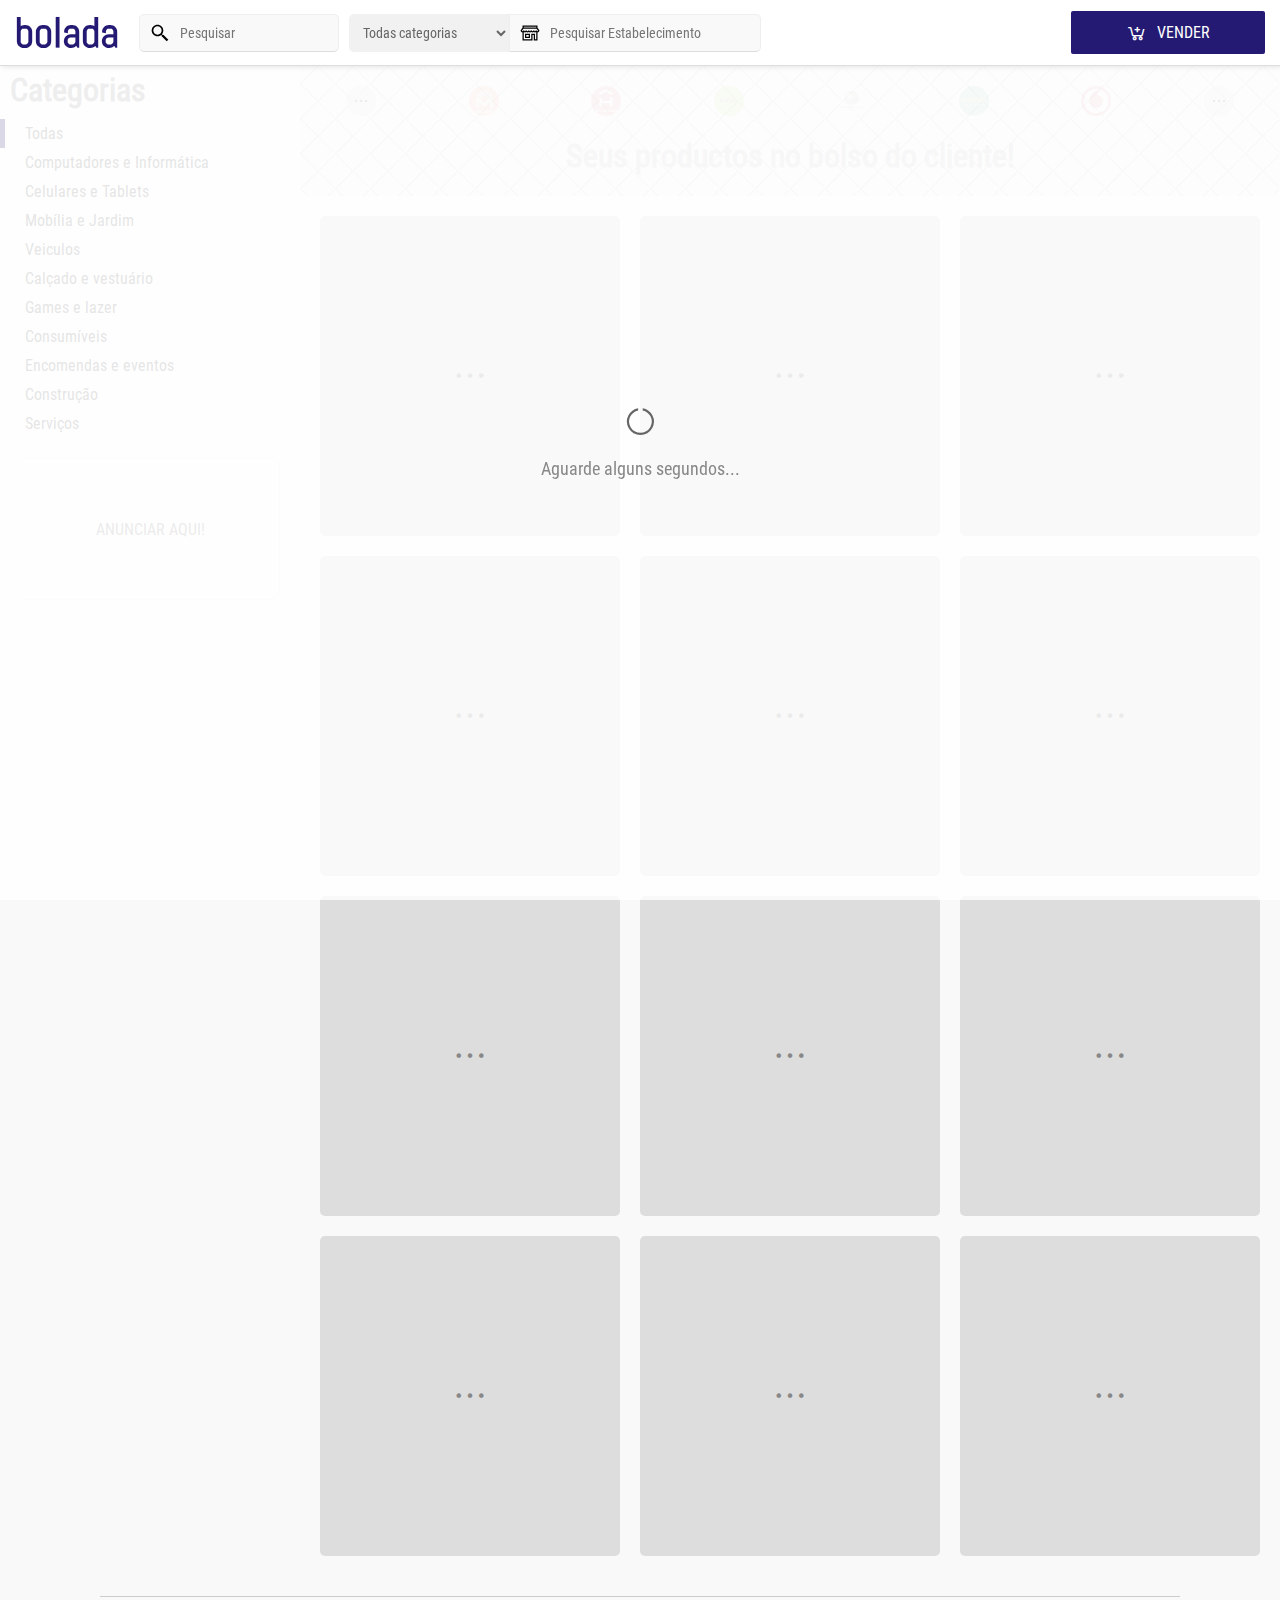
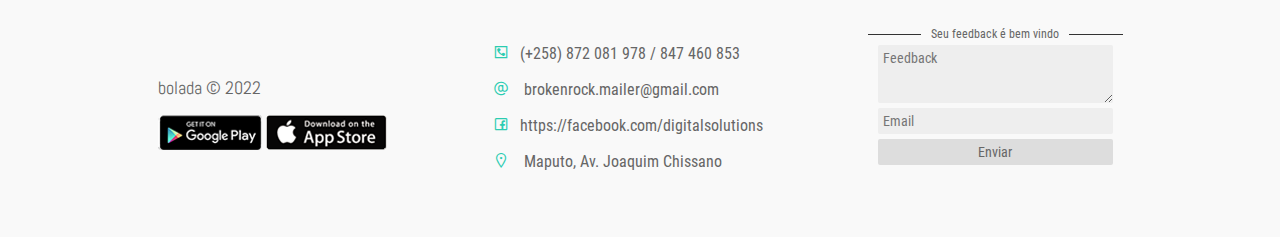
<file: index.html>
﻿<!DOCTYPE html>
<html lang="pt-Br">
<head>
  <meta charset="UTF-8">
  <meta http-equiv="X-UA-Compatible" content="IE=edge">
  <!-- <meta name="theme-color" content="#10076a"> -->
  <meta name="viewport" content="width=device-width, initial-scale=1.0">
  <title>bolada - bem vindo</title>
  <!-- <link rel="shortcut icon" href="assets/img/fslogo.png" type="image/x-icon"> -->
  <link rel="stylesheet" href="libraries/css/line-awesome.min.css">
  <link rel="stylesheet" href="css/main.css">
  <link rel="stylesheet" href="css/index.css">
  <script src="libraries/js/jquery-3.6.0.min.js"></script>
  <script src="js/config.js"></script>
</head>
<body>
  <header>
    <div id="header-l">
      <i id="btn-menu" class="la la-2x la-bars"></i>
      <div id="logo-title">
        <!-- Market$pace, free$sell -->
        <a href="index.html">
          <h1 id="title">
            <script>document.write(config.title)</script>
          </h1>
        </a>
      </div>
      <input type="search" id="input-search" placeholder="Pesquisar">
      <div id="find-seller">
        <select id="select-company-type"></select>
        <input list="datalist-sellers" name="input-search-seller" id="input-search-seller" placeholder="Pesquisar Estabelecimento">
        <datalist id="datalist-sellers"></datalist>
      </div>
      
    </div>
    <div id="header-r">
      <nav>
        <a id="a-sell" href="login.html"><i class="la la-lg la-cart-plus"></i><span>Vender</span></a>
      </nav>
      <!-- <i id="btn-menu" class="la la-2x la-bars"></i> -->
    </div>
  </header>
  <main>
    <aside>
      <h1>Categorias</h1>
      <div id="categories"></div>
      <a href="#" id="add-ad"><span>Anunciar aqui!</span></a>
    </aside>
    <section>
      <div id="banner">
        <div id="stores">
          <div class="store"><i class="la la-ellipsis-h"></i></div>
          <div class="store"></div>
          <div class="store"></div>
          <div class="store"></div>
          <div class="store"></div>
          <div class="store"></div>
          <div class="store"></div>
          <div class="store"><i class="la la-ellipsis-h"></i></div>
        </div>
        <h1>Seus productos no bolso do cliente!</h1>
      </div>
      <form action="" id="form-search-mobile">
        <input type="search" id="input-search-mobile" placeholder="Pesquisar producto ou serviço">
      </form>
      <div id="products">
        <div class="product product-template"><i class="la la-ellipsis-h"></i></div>
        <div class="product product-template"><i class="la la-ellipsis-h"></i></div>
        <div class="product product-template"><i class="la la-ellipsis-h"></i></div>
        <div class="product product-template"><i class="la la-ellipsis-h"></i></div>
        <div class="product product-template"><i class="la la-ellipsis-h"></i></div>
        <div class="product product-template"><i class="la la-ellipsis-h"></i></div>
        <div class="product product-template"><i class="la la-ellipsis-h"></i></div>
        <div class="product product-template"><i class="la la-ellipsis-h"></i></div>
        <div class="product product-template"><i class="la la-ellipsis-h"></i></div>
        <div class="product product-template"><i class="la la-ellipsis-h"></i></div>
        <div class="product product-template"><i class="la la-ellipsis-h"></i></div>
        <div class="product product-template"><i class="la la-ellipsis-h"></i></div>
      </div>
      <button id="btn-more"><i id="btn-more-loader" class="la la-lg la-spin la-circle-notch"></i>Mais</button>
    </section>
  </main>

  <footer>
    <div class="left">
      <p><span><script>document.write(config.title)</script> &copy; 2022</span></p>
      <div id="footer-stores">
        <a href="#"><img src="assets/img/ad-gg-play.png" alt=""></a>
        <a href="#"><img src="assets/img/ad-app-store.png" alt=""></a>
      </div>
    </div>
    <div class="center">
      <p><i class="la la-phone-square"></i><span>(+258) 872 081 978 / 847 460 853</span></p>
      <p><i class="la la-at"></i> brokenrock.mailer@gmail.com</p>
      <p><i class="la la-facebook-square"></i>https://facebook.com/digitalsolutions</p>
      <p><i class="la la-map-marker"></i> Maputo, Av. Joaquim Chissano</p>
    </div>
    <div class="right">
      <form id="form-feedback">
        <p>Seu feedback é bem vindo</p>
        <textarea name="" id="textarea-feedback" cols="30" rows="3" placeholder="Feedback" required></textarea>
        <input type="email" id="input-feedback-email" placeholder="Email" required>
        <input type="submit" id="input-submit-feedback" value="Enviar">
      </form>
    </div>
  </footer>

  <div class="product-details-popup-container">
    <div class="product-details-popup">
      <div class="product-details-popup-cover"><i id="btn-close-popup-details" class="la la-2x la-remove"></i></div>
      <p class="product-details-popup-title"></p>
      <p class="product-details-popup-description"></p>
      <p class="product-details-popup-location"></p>
      <p class="product-details-popup-contact"></p>
    </div>
  </div>

  <div id="loader">
    <i class="la la-spin la-circle-notch"></i>
    <p>Aguarde alguns segundos...</p>
  </div>

  <div id="slider-container">
    <div id="slider">
      <select id="select-category-slider"></select>
    </div>
  </div>

  <script src="js/util.js"></script>
  <script src="js/feedback.js"></script>
  <script src="js/Product.js"></script>
  <script src="js/index.js"></script>
</body>
</html>
</file>
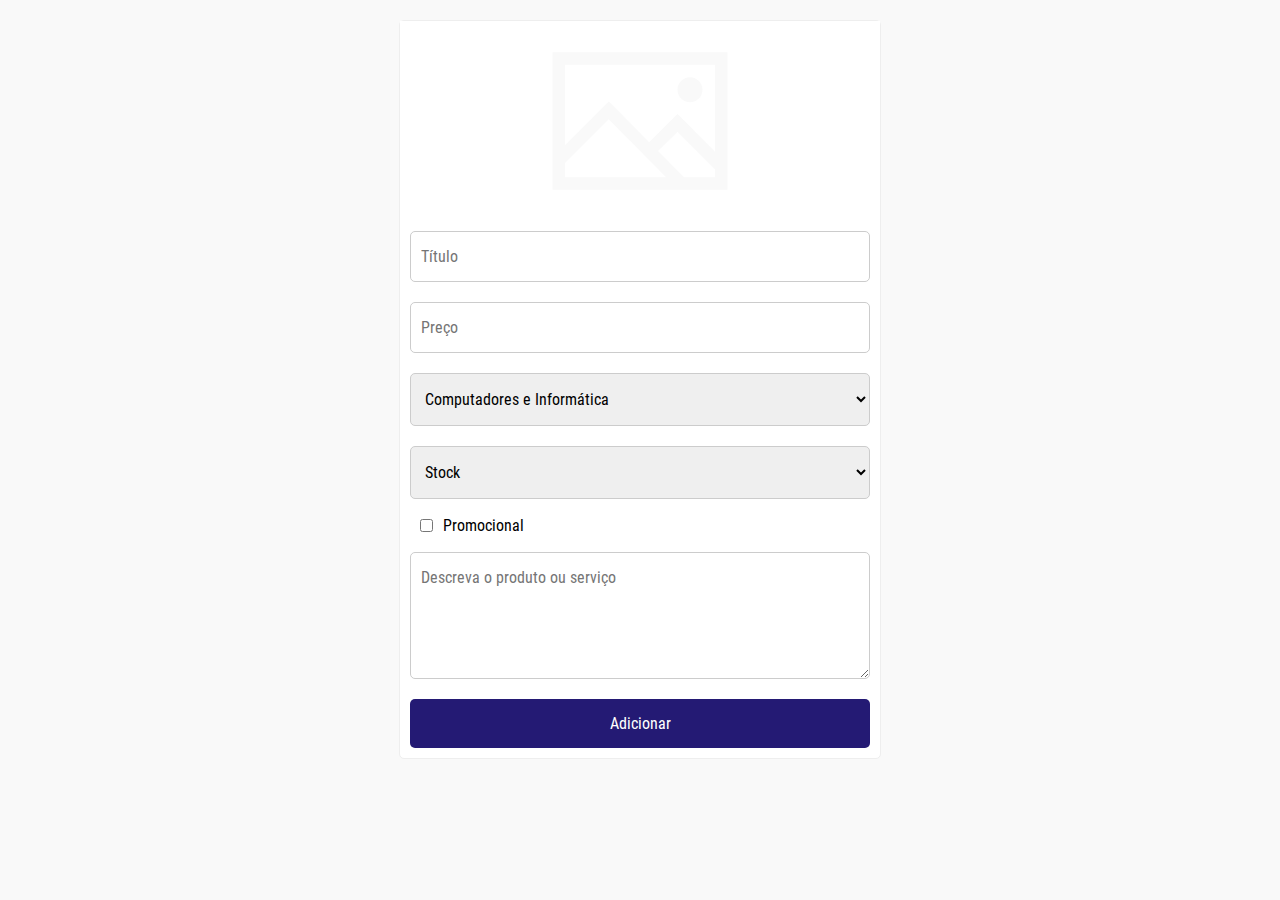
<file: addproduct.html>
<!DOCTYPE html>
<html lang="pt-Br">
<head>
  <meta charset="UTF-8">
  <meta http-equiv="X-UA-Compatible" content="IE=edge">
  <meta name="viewport" content="width=device-width, initial-scale=1.0">
  <title>bolada</title>
  <!-- <link rel="shortcut icon" href="assets/img/fslogo.png" type="image/x-icon"> -->
  <link rel="stylesheet" href="css/main.css">
  <link rel="stylesheet" href="css/addproduct.css">
</head>
<body>
  <form id="form-add-product">
    <div id="form-header"></div>
    <div id="product-cover"></div>
    <input type="text" placeholder="Título" id="input-title">
    <input type="text" placeholder="Preço" id="input-price">
    <select id="select-category"></select>
    <select id="select-quantity">
      <option value="0">Stock</option>
      <option value="1">Artigo único</option>
    </select>
    <div id="product-promotional">
      <input type="checkbox" id="promotional">
      <label for="promotional">Promocional</label>
    </div>
    <textarea name="" id="textarea-description" cols="30" rows="5" placeholder="Descreva o produto ou serviço"></textarea>
    <input type="submit" id="btn-submit-product" value="Adicionar">
  </form>

  <script src="js/config.js"></script>
  <script src="js/addproduct.js"></script>
</body>
</html>
</file>
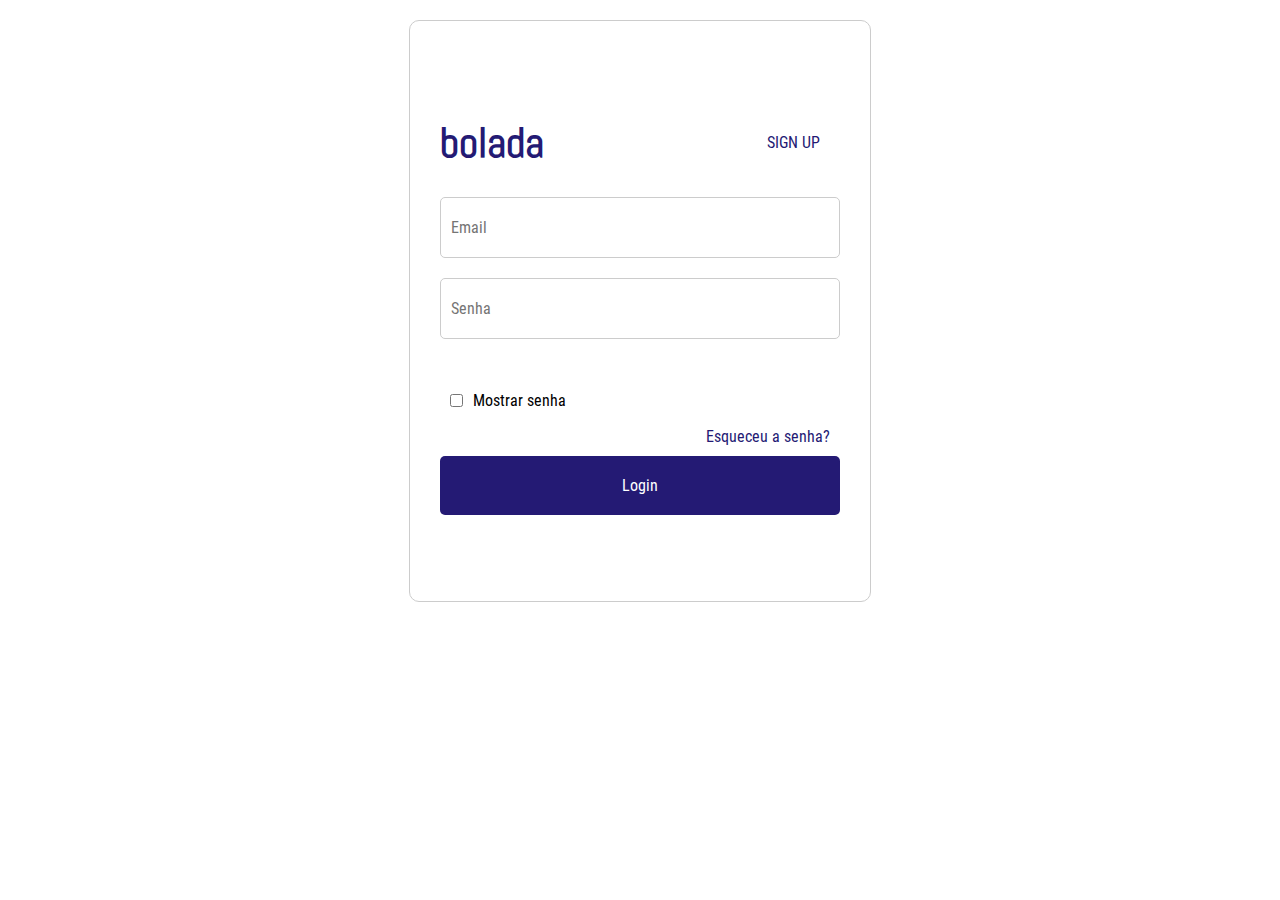
<file: dashboard.html>
﻿<!DOCTYPE html>
<html lang="pt-Br">
<head>
  <meta charset="UTF-8">
  <meta http-equiv="X-UA-Compatible" content="IE=edge">
  <!-- <meta name="theme-color" content="#10076a"> -->
  <meta name="viewport" content="width=device-width, initial-scale=1.0">
  <title>bolada</title>
  <!-- <link rel="shortcut icon" href="assets/img/fslogo.png" type="image/x-icon"> -->
  <link rel="stylesheet" href="libraries/css/line-awesome.min.css">
  <link rel="stylesheet" href="css/main.css">
  <link rel="stylesheet" href="css/dashboard.css">
  <script src="libraries/js/jquery-3.6.0.min.js"></script>
  <script src="js/config.js"></script>
</head>
<body>
  <header>
    <div id="header-l">
      <div id="logo-title">
        <a href="index.html">
          <h1 id="title">
            <script>document.write(config.title)</script>
          </h1>
        </a>
      </div>
      <a href="addproduct.html" id="btn-add"><i class="la la-plus"></i></a>
    </div>
    <div id="header-r">
      <nav>
        <a id="a-logout" href="#">LOGOUT</a>
      </nav>
    </div>
  </header>
  <main>
    <section>
      <div id="banner">
        <img id="qr" src="assets/img/qrcode-solid.svg" width="70" height="70" alt="qr-code">
        <h1></h1>
        <a href="#" id="a-link"></a>
      </div>
      <div id="products">
        <div class="product product-template"><i class="la la-ellipsis-h"></i></div>
        <div class="product product-template"><i class="la la-ellipsis-h"></i></div>
        <div class="product product-template"><i class="la la-ellipsis-h"></i></div>
        <div class="product product-template"><i class="la la-ellipsis-h"></i></div>
        <div class="product product-template"><i class="la la-ellipsis-h"></i></div>
        <div class="product product-template"><i class="la la-ellipsis-h"></i></div>
        <div class="product product-template"><i class="la la-ellipsis-h"></i></div>
        <div class="product product-template"><i class="la la-ellipsis-h"></i></div>
        <div class="product product-template"><i class="la la-ellipsis-h"></i></div>
        <div class="product product-template"><i class="la la-ellipsis-h"></i></div>
        <div class="product product-template"><i class="la la-ellipsis-h"></i></div>
        <div class="product product-template"><i class="la la-ellipsis-h"></i></div>
      </div>
      <!-- <button id="btn-more">Mais</button> -->
    </section>
    <aside>
      <h1>Meu Perfil</h1>
      <form action="" id="form-update-profile">
        <input type="email" id="input-email" placeholder="Email" disabled>
        <input type="text" id="input-company-name" placeholder="Nome da organização">
        <input type="text" id="input-contact" placeholder="Contacto">
        <select id="select-company-type"> 
        </select>
        <select id="select-location"> 
        </select>
        <input type="submit" value="Actualizar">
      </form>
    </aside>
  </main>

  <footer>
    <div class="left">
      <p><span><script>document.write(config.title)</script> &copy; 2022</span></p>
      <div id="footer-stores">
        <a href="#"><img src="assets/img/ad-gg-play.png" alt=""></a>
        <a href="#"><img src="assets/img/ad-app-store.png" alt=""></a>
      </div>
    </div>
    <div class="center">
      <p><i class="la la-phone-square"></i><span>(+258) 872 081 978 / 847 460 853</span></p>
      <p><i class="la la-at"></i> brokenrock.mailer@gmail.com</p>
      <p><i class="la la-facebook-square"></i>https://facebook.com/digitalsolutions</p>
      <p><i class="la la-map-marker"></i> Maputo, Av. Joaquim Chissano</p>
    </div>
    <div class="right">
      <form id="form-feedback">
        <p>Seu feedback é bem vindo</p>
        <textarea name="" id="textarea-feedback" cols="30" rows="3" placeholder="Feedback"></textarea>
        <input type="email" id="input-feedback-email" placeholder="Email">
        <input type="submit" id="input-submit-feedback" value="Enviar">
      </form>
    </div>
  </footer>

  <script src="js/util.js"></script>
  <script src="js/feedback.js"></script>
  <script src="js/ProductPrivate.js"></script>
  <script src="js/dashboard.js"></script>
</body>
</html>
</file>
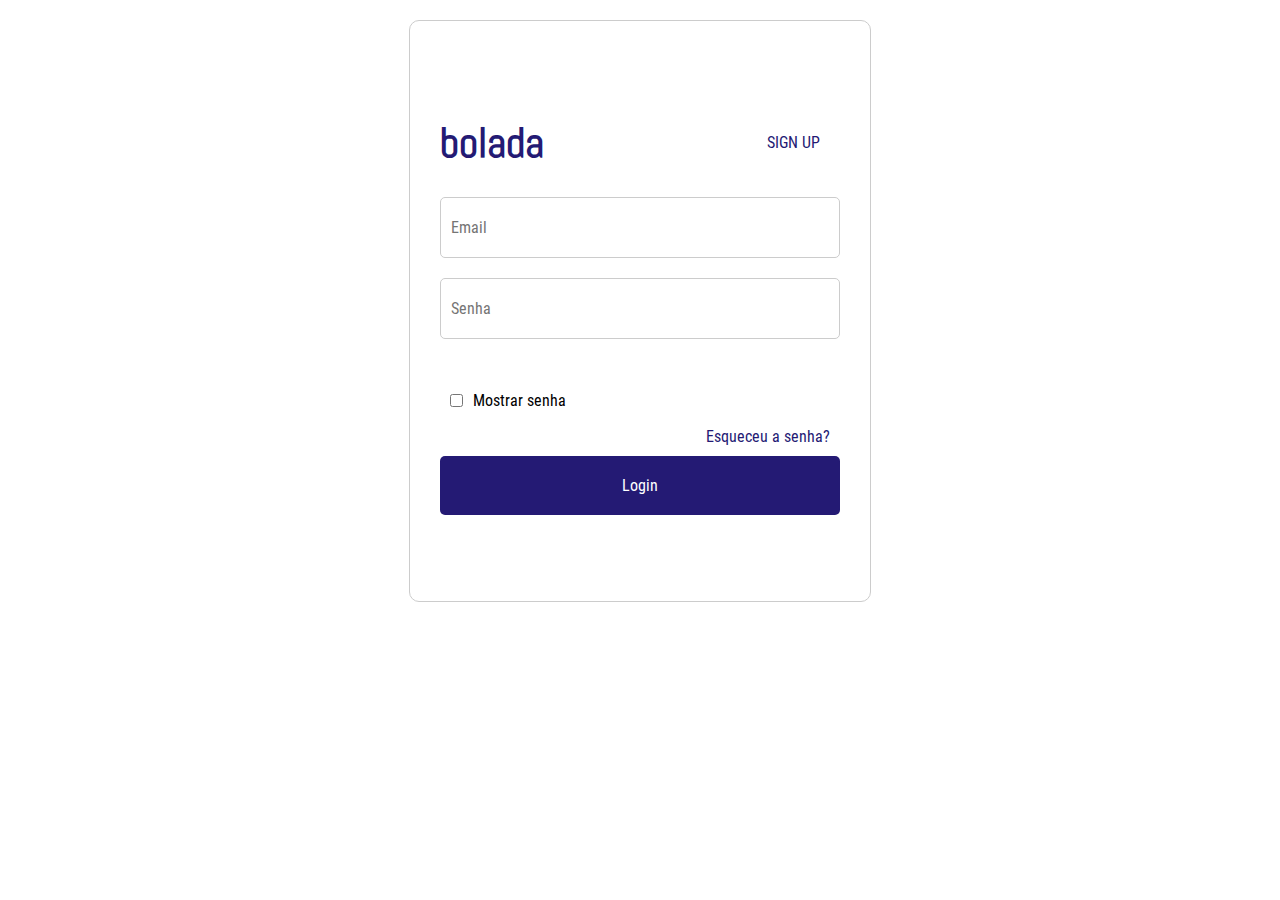
<file: login.html>
<!DOCTYPE html>
<html lang="pt-Br">
<head>
  <meta charset="UTF-8">
  <meta http-equiv="X-UA-Compatible" content="IE=edge">
  <meta name="viewport" content="width=device-width, initial-scale=1.0">
  <title>bolada</title>
  <!-- <link rel="shortcut icon" href="assets/img/fslogo.png" type="image/x-icon"> -->
  <link rel="stylesheet" href="css/main.css">
  <link rel="stylesheet" href="css/login.css">
  <script src="libraries/js/jquery-3.6.0.min.js"></script>
  <script src="js/config.js"></script>
</head>
<body>
  <form id="form-login">
    <div id="form-header">
      <a href="index.html">
        <h1 id="title">
          <script>document.write(config.title)</script>
        </h1>
      </a>
      <a class="a-link" href="sign-up.html">SIGN UP</a>
    </div>
    <input type="email" placeholder="Email" id="input-email">
    <input type="password" placeholder="Senha" id="input-pass">
    <p class="error-msg">
      <span>Usuário ou senha inválida!</span>
    </p>
    <div class="show-pass">
      <input type="checkbox" id="checkbox-show-pass">
      <label for="checkbox-show-pass">Mostrar senha</label>
    </div>
    <a href="#" id="a-recovery">Esqueceu a senha?</a>
    <input type="submit" value="Login" id="btn-submit-login">
  </form>

  <script src="js/sendRecoveryCode.js"></script>
  <script src="js/login.js"></script>
</body>
</html>
</file>
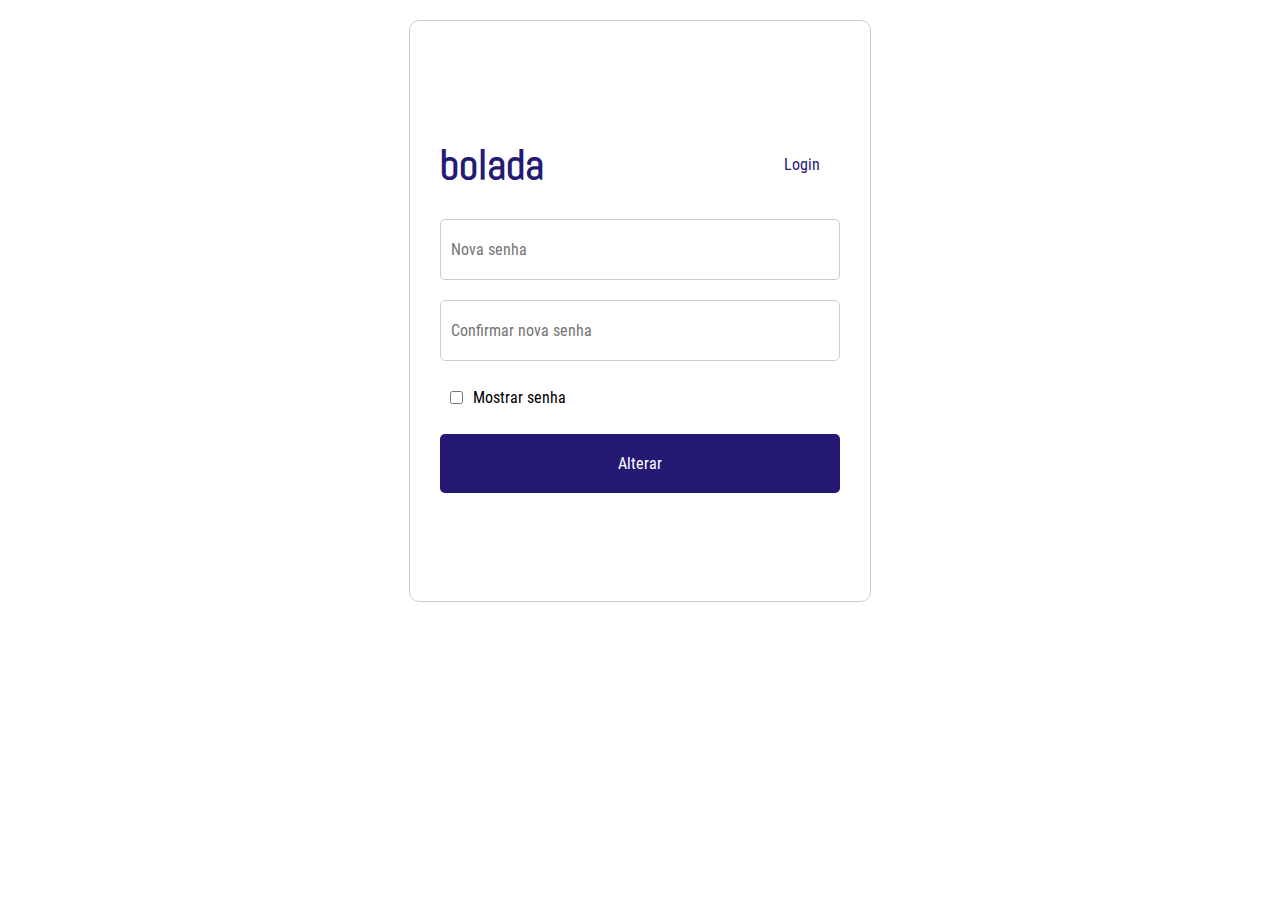
<file: recoverypassword.html>
<!DOCTYPE html>
<html lang="pt-Br">
<head>
  <meta charset="UTF-8">
  <meta http-equiv="X-UA-Compatible" content="IE=edge">
  <meta name="viewport" content="width=device-width, initial-scale=1.0">
  <title>bolada</title>
  <!-- <link rel="shortcut icon" href="assets/img/fslogo.png" type="image/x-icon"> -->
  <link rel="stylesheet" href="css/main.css">
  <link rel="stylesheet" href="css/recoverypassword.css">
  <script src="libraries/js/jquery-3.6.0.min.js"></script>
  <script src="js/config.js"></script>
</head>
<body>
  <form id="form-recovery-pass">
    <div id="form-header">
      <a href="index.html">
        <h1 id="title">
          <script>document.write(config.title)</script>
        </h1>
      </a>
      <a class="a-link" href="login.html">Login</a>
    </div>
    <input type="password" placeholder="Nova senha" id="input-new-pass">
    <input type="password" placeholder="Confirmar nova senha" id="input-confirm-new-pass">
    <div class="show-pass">
      <input type="checkbox" id="checkbox-show-pass">
      <label for="checkbox-show-pass">Mostrar senha</label>
    </div>
    <!-- <a href="#" id="a-recovery">Esqueceu a senha?</a> -->
    <input type="submit" value="Alterar" id="btn-submit-recovery">
  </form>

  <script src="js/recoverypassword.js"></script>
</body>
</html>
</file>
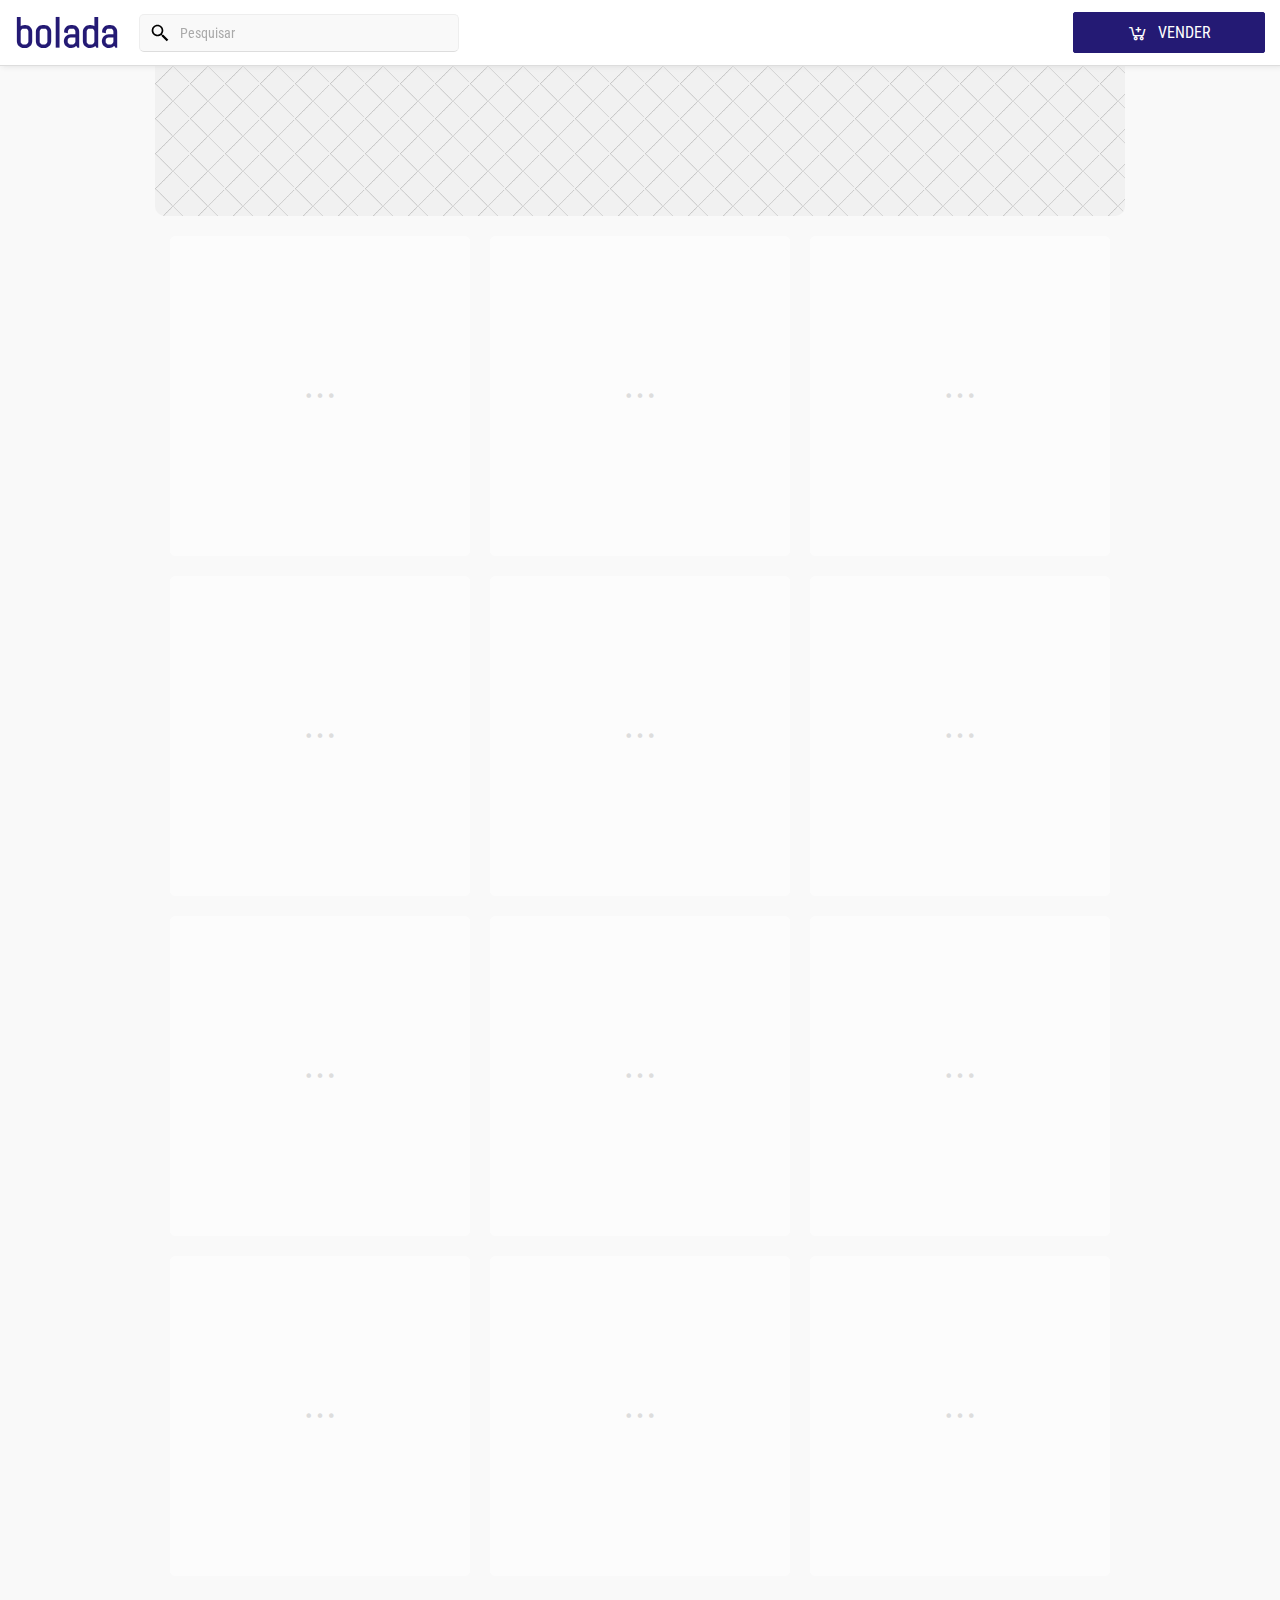
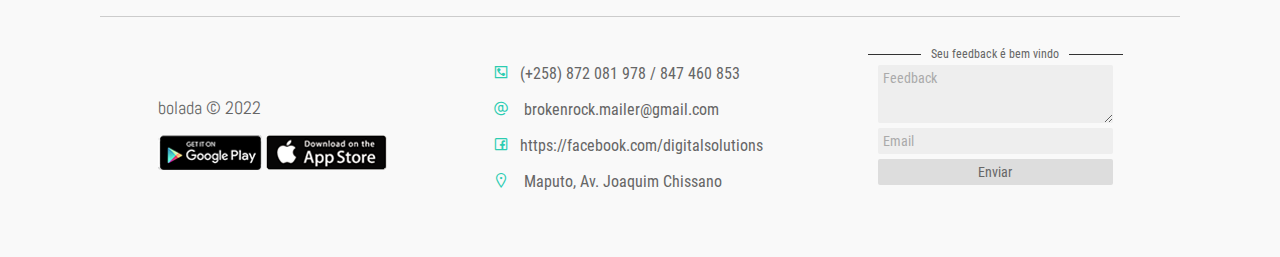
<file: seller.html>
<!DOCTYPE html>
<html lang="pt-Br">
<head>
  <meta charset="UTF-8">
  <meta http-equiv="X-UA-Compatible" content="IE=edge">
  <!-- <meta name="theme-color" content="#10076a"> -->
  <meta name="viewport" content="width=device-width, initial-scale=1.0">
  <title>bolada</title>
  <!-- <link rel="shortcut icon" href="assets/img/fslogo.png" type="image/x-icon"> -->
  <link rel="stylesheet" href="libraries/css/line-awesome.min.css">
  <link rel="stylesheet" href="css/main.css">
  <link rel="stylesheet" href="css/seller.css">
  <script src="libraries/js/jquery-3.6.0.min.js"></script>
  <script src="js/config.js"></script>
</head>
<body>
  <header>
    <div id="header-l">
      <div id="logo-title">
        <a href="index.html">
          <h1 id="title">
            <script>document.write(config.title)</script>
          </h1>
        </a>
      </div>
      <input type="search" id="input-search" placeholder="Pesquisar">
    </div>
    <div id="header-r">
      <nav>
        <a id="a-sell" href="login.html"><i class="la la-lg la-cart-plus"></i><span>Vender</span></a>
      </nav>
    </div>
  </header>
  <main>
    <aside>
      <!-- <h1>Categorias</h1> -->
      <div id="categories"></div>
      <video src="" width="90%" height="140" controls></video>
    </aside>
    <section>
      <div id="banner">
        <h1></h1>
      </div>
      <div id="products">
        <div class="product product-template"><i class="la la-ellipsis-h"></i></div>
        <div class="product product-template"><i class="la la-ellipsis-h"></i></div>
        <div class="product product-template"><i class="la la-ellipsis-h"></i></div>
        <div class="product product-template"><i class="la la-ellipsis-h"></i></div>
        <div class="product product-template"><i class="la la-ellipsis-h"></i></div>
        <div class="product product-template"><i class="la la-ellipsis-h"></i></div>
        <div class="product product-template"><i class="la la-ellipsis-h"></i></div>
        <div class="product product-template"><i class="la la-ellipsis-h"></i></div>
        <div class="product product-template"><i class="la la-ellipsis-h"></i></div>
        <div class="product product-template"><i class="la la-ellipsis-h"></i></div>
        <div class="product product-template"><i class="la la-ellipsis-h"></i></div>
        <div class="product product-template"><i class="la la-ellipsis-h"></i></div>
      </div>
      <button id="btn-more"><i id="btn-more-loader" class="la la-lg la-spin la-circle-notch"></i>Mais</button>
    </section>
  </main>

  <footer>
    <div class="left">
      <p><span><script>document.write(config.title)</script> &copy; 2022</span></p>
      <div id="footer-stores">
        <a href="#"><img src="assets/img/ad-gg-play.png" alt=""></a>
        <a href="#"><img src="assets/img/ad-app-store.png" alt=""></a>
      </div>
    </div>
    <div class="center">
      <p><i class="la la-phone-square"></i><span>(+258) 872 081 978 / 847 460 853</span></p>
      <p><i class="la la-at"></i> brokenrock.mailer@gmail.com</p>
      <p><i class="la la-facebook-square"></i>https://facebook.com/digitalsolutions</p>
      <p><i class="la la-map-marker"></i> Maputo, Av. Joaquim Chissano</p>
    </div>
    <div class="right">
      <form id="form-feedback">
        <p>Seu feedback é bem vindo</p>
        <textarea name="" id="textarea-feedback" cols="30" rows="3" placeholder="Feedback"></textarea>
        <input type="email" id="input-feedback-email" placeholder="Email">
        <input type="submit" id="input-submit-feedback" value="Enviar">
      </form>
    </div>
  </footer>

  <div class="product-details-popup-container">
    <div class="product-details-popup">
      <div class="product-details-popup-cover"><i id="btn-close-popup-details" class="la la-2x la-remove"></i></div>
      <p class="product-details-popup-title"></p>
      <p class="product-details-popup-description"></p>
      <p class="product-details-popup-location"></p>
      <p class="product-details-popup-contact"></p>
    </div>
  </div>

  <script src="js/util.js"></script>
  <script src="js/feedback.js"></script>
  <script src="js/Product.js"></script>
  <script src="js/seller.js"></script>
</body>
</html>
</file>
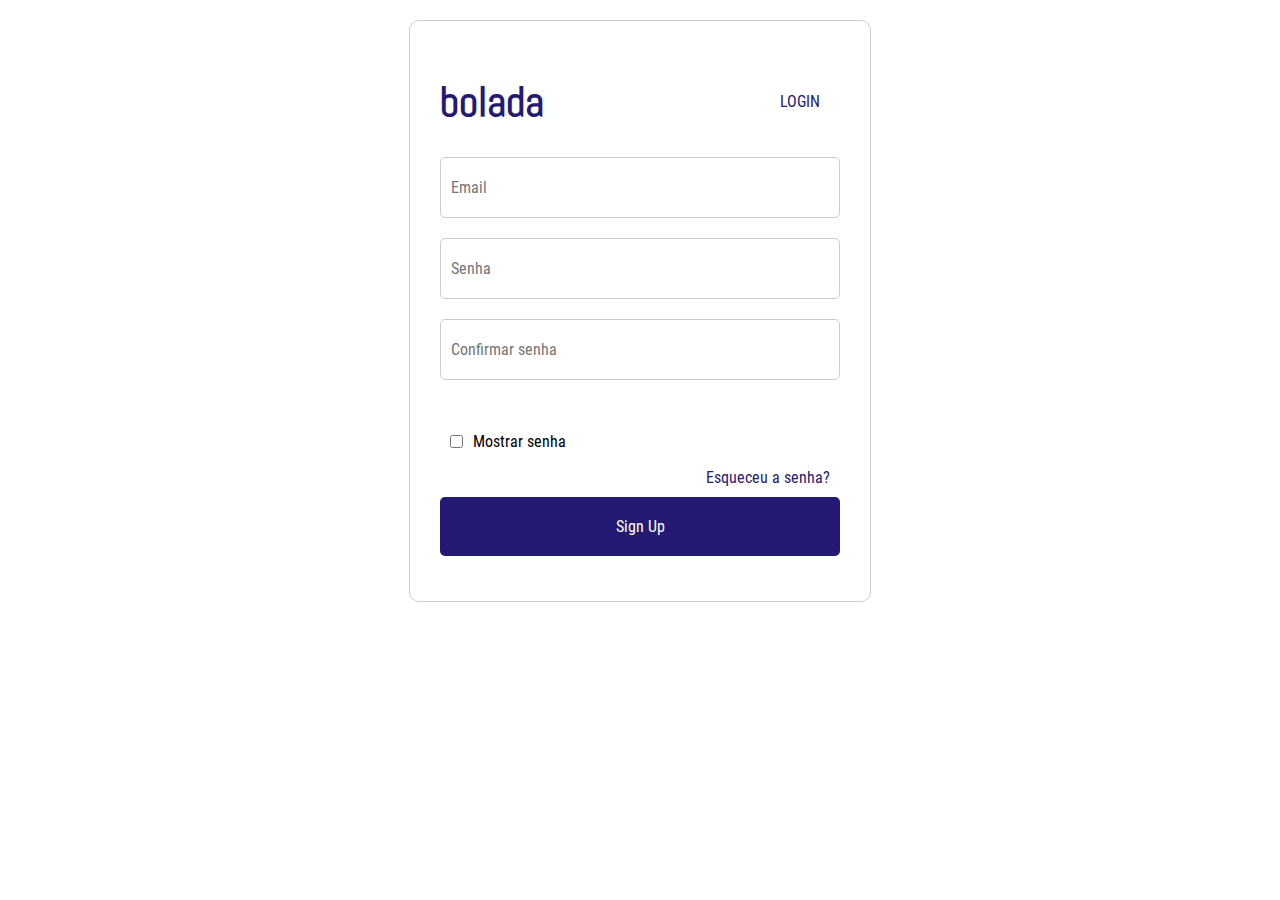
<file: sign-up.html>
<!DOCTYPE html>
<html lang="pt-Br">
<head>
  <meta charset="UTF-8">
  <meta http-equiv="X-UA-Compatible" content="IE=edge">
  <meta name="viewport" content="width=device-width, initial-scale=1.0">
  <title>bolada</title>
  <!-- <link rel="shortcut icon" href="assets/img/fslogo.png" type="image/x-icon"> -->
  <link rel="stylesheet" href="css/main.css">
  <link rel="stylesheet" href="css/sign-up.css">
  <script src="libraries/js/jquery-3.6.0.min.js"></script>
  <script src="js/config.js"></script>
</head>
<body>
  <form id="form-login">
    <div id="form-header">
      <a href="index.html">
        <h1 id="title">
          <script>document.write(config.title)</script>
        </h1>
      </a>
      <a class="a-link" href="login.html">LOGIN</a>
    </div>
    <input type="email" placeholder="Email" id="input-email" required>
    <input type="password" placeholder="Senha" id="input-pass" required minlength="6">
    <input type="password" placeholder="Confirmar senha" id="input-c-pass" required>
    <p class="error-msg">
      <span>O email já foi usado, pode recuperá-lo!</span>
    </p>
    <div class="show-pass">
      <input type="checkbox" id="checkbox-show-pass">
      <label for="checkbox-show-pass">Mostrar senha</label>
    </div>
    <a href="#" id="a-recovery">Esqueceu a senha?</a>
    <input type="submit" value="Sign Up" id="btn-submit-signup">
  </form>

  <script src="js/sendRecoveryCode.js"></script>
  <script src="js/signUp.js"></script>
</body>
</html>
</file>
<file: css/main.css>
input:-webkit-autofill {
	-webkit-text-fill-color: rgb(0, 0, 0) !important;
	box-shadow: 0 0 0 30px white inset;
	-webkit-box-shadow: 0 0 0 30px white inset !important;
}

@font-face {
  src: url(../assets/fonts/RobotoCondensed-Regular.ttf);
  font-family: rbt;
}

@font-face {
  src: url(../assets/fonts/Roboto-Regular.ttf);
  font-family: rbtr;
}

@font-face {
  src: url(../assets/fonts/ONEDAY.otf);
  font-family: tt;
}

@font-face {
  src: url(../assets/fonts/Abel-Regular.ttf);
  font-family: tt;
}

/* --primary-color: #3f3f5a; */

:root {
  --body-color: #f9f9f9; 
  /* --primary-color: #d00a7e; */
  /* --primary-color: #2bc; */
  --primary-color: #241a74;
}

* {
  font-family: rbt;
}

body {
  padding: 0;
  margin: 0;
  background-color: var(--body-color);
}

header > div {
  display: flex;
  align-items: center;
}

#title {
  font-family: tt;
  font-size: 42px;
  /* margin-bottom: 30px; */
}

button, input, select, textarea {
  outline: none;
  border: none;
  font-size: 16px;
  /* accent-color: var(--primary-color); */
}

input[type="submit"] {
  border: none;
  cursor: pointer;
}

button:active, input[type="submit"]:active {
  opacity: .7;
}

a {
  text-decoration: none;
  color: var(--primary-color);
}

/* footer */
footer {
  border-top: 1px solid #ccc;
  margin: 20px 100px;
  padding: 10px 5px;
  height: 200px;
  display: flex;
  align-items:  center;
  justify-content: space-around;
  color: #666;
}

footer form {
  display: flex;
  flex-direction: column;
  border-top: 1px solid #333;
  padding: 10px;
  background-color: var(--body-color);
  position: relative;
}

footer form p {
  position: absolute;
  top: -8px;
  font-size: 12px;
  padding: 0 10px;
  left: 0;
  right: 0;
  width: fit-content;
  margin: auto;
  text-align: center;
  background-color: var(--body-color);
}

footer form input, footer form textarea {
  padding: 5px;
  margin-bottom: 5px;
  border-radius: 2px;
  font-size: 14px;
}

footer form input[type="email"], footer form textarea {
  background-color: #eee !important;
  color: #666;
}

footer form input[type="submit"] {
  background-color: #ddd !important;
  color: #666;
}

footer .center p i {
  margin-right: 10px;
  font-size: 18px;
  color: #2bccb1;
}

#footer-links a {
  margin: auto 10px;
}

footer .left p span {
  font-size: 18px;
  font-family: tt;
}


@media screen and (max-width: 414px) {

  #title {
    font-family: tt;
    font-size: 28px;
    margin-bottom: 10px;
  }

  footer {
    height: auto;
    flex-direction: column;
    margin: 0;
  }

  footer > div {
    width: calc(100% - 10px);
  }

  footer form input, footer form textarea {
    padding: 17px;
  }

  footer .left {
    justify-content: center;
    align-items: center;
    text-align: center;
  }
}
</file>
<file: css/index.css>
/* ::placeholder {
  color: #aaa;
  opacity: 1;
}
:-ms-input-placeholder {
  color: #aaa;
} */

::ms-input-placeholder {
  color: #aaa;
}

body {
  overflow-y: hidden;
}

header {
  height: 35px;
  border-bottom: 1px solid #ddd;
  box-shadow: 2px 0 6px #ddd;
  padding: 15px;
  display: flex;
  align-items: center;
  justify-content: space-between;
  position: sticky;
  top: 0;
  background-color: #fff;
  z-index: 2;
}

header #title {
  color: var(--primary-color);
}

#header-l {
  display: flex;
  align-items: center;
}

#header-r nav a { 
  text-transform: uppercase;
  color: #fff;
}

#a-sell {
  background-color: #fff;
  padding: 12px;
  width: 170px;
  display: inline-flex;
  align-items: center;
  justify-content: center;
  border-radius: 2px;
  /* border: 1px solid var(--primary-color); */
  background: var(--primary-color);
  color: #fff !important;
}

#a-sell i {
  margin-right: 10px;
}

#input-search, #input-search-seller  {
  margin-left: 20px;
  padding: 10px 10px 10px 40px;
  width: 200px;
  background: url(../assets/img/search-dark.svg) no-repeat 10px center/20px;
  background-color: #f9f9f9;
  color: #666;
  border: 1px solid #eee;
  border-bottom: 1px solid #ddd;
  font-size: 14px;
  border-radius: 5px;
}

#find-seller {
  display: flex;
  margin: auto 10px;
}

#find-seller select {
  background-color: #f1f1f1;
  border-bottom-left-radius: 5px;
  border-top-left-radius: 5px;
  font-size: 14px;
  color: #666;
  width: 160px;
  padding-left: 10px;
  padding-right: 10px;
}

#input-search-seller {
  background: url(../assets/img/store-alt-solid.svg) no-repeat 10px center/20px;
  background-color: #f9f9f9;
  border-bottom-left-radius: 0;
  border-top-left-radius: 0;
  margin: 0;
  /* display: none; */
}

#input-search:focus, #input-search-seller:focus {
  background-color: #fff;
}

main {
  display: flex;
  min-height: 100vh;
}

section {
  flex: 1;
}

#banner {
  background: url(../assets/img/always-grey.png);
  background-color: #f1f1f1;
  height: 130px;
  margin: 0 auto;
  display: flex;
  justify-content: center;
  align-items: center;
  border-bottom-left-radius: 10px;
  border-bottom-right-radius: 10px;
  position: relative;
  flex-direction: column;
  /* display: none; */
}

#banner h1 {
  font-size: 32px;
  color: #ccc;
  text-align: center;
  font-family: tt;
  font-family: rbt;
}

#stores {
  /* position: absolute; */
  margin-top: 20px;
  display: flex;
  justify-content: space-around;
  align-items: center;
  width: 100%;
  /* display: none; */
}

#stores .store {
  width: 30px;
  height: 30px;
  background-color: #ddd;
  border-radius: 100%;
  display: flex;
  justify-content: center;
  align-items: center;
  box-sizing: content-box;
  opacity: .2;
}

/*  */
#stores .store:nth-child(1) {
  opacity: .5;
  background-color: #ddd;
  border-radius: 100%;
}

#stores .store:last-child {
  opacity: .5;
  background-color: #ddd;
  border-radius: 100%;
}

.store:nth-child(2) {
  background: url(../assets/img/stores/mov.jpeg) no-repeat center center/contain;
}
.store:nth-child(3) {
  background: url(../assets/img/stores/homecenter.png) no-repeat center center/contain;
}
.store:nth-child(4) {
  background: url(../assets/img/stores/lokal.png) no-repeat center center/contain;
}
.store:nth-child(5) {
  background: url(../assets/img/stores/procomputer.jpeg) no-repeat center center/contain;
}
.store:nth-child(6) {
  background: url(../assets/img/stores/tmcel.jpeg) no-repeat center center/contain;
}
.store:nth-child(7) {
  background: url(../assets/img/stores/voda.png) no-repeat center center/contain;
}
/*  */

aside {
  width: 300px;
}

#add-ad {
  margin: 20px;
  height: 140px;
  display: flex;
  justify-content: center;
  align-items: center;
  border-radius: 5px;
  border: 1px solid #eee;
  color: #888;
}

#add-ad span {
  text-transform: uppercase;
}

aside h1 {
  color: #999;
  padding: 5px 10px;
  background-color: #f9f9f9;
  margin: 0;
  margin-bottom: 5px;
  text-align: left;
}

#categories {
  display: flex;
  flex-direction: column;
  padding: 0 0;
  margin: 0;
}

#categories a {
  border-left-width: 5px;
  border-left-style: solid;
  border-left-color: var(--body-color);
  padding: 5px 20px;
  color: #666;
}

#categories a:nth-child(1) {
  border-left-color: var(--primary-color);
}

#products {
  display: grid;
  grid-template-columns: repeat(auto-fill, minmax(240px, 1fr));
  grid-gap: 20px;
  padding: 20px;
}

.product {
  border-radius: 5px;
  background-color: #fff;
  position: relative;
  border: 1px solid #eee;
  /* box-shadow: 0 0 2px 2px #f1f1f1; */
}

.product-template {
  height: 320px;
  background-color: #ddd;
  display: flex;
  justify-content: center;
  align-items: center;
  border: none;
}

.product-template i {
  color: #888;
  font-size: 36px;
}

.product-owner {
  /* font-size: 12px; */
  padding: 5px 0;
  border-radius: 2px;
  color: var(--primary-color);
  cursor: pointer;
  width: 100%;
  text-align: center;
  margin: auto;
}

.product-owner i {
  margin-left: 10px;
  color: #0000ff;
}

.product-cover {
  height: 130px;
  background: url(../assets/img/image.svg) no-repeat center center/contain;
  background-color: #fff;
  border-top-right-radius: 5px;
  border-top-left-radius: 5px;
  border-bottom: 1px solid #eee;
  margin-top: 5px;
}

.product-date {
  color: #aaa;
  font-size: 14px;
}

.product-details {
  padding: 10px;
  display: flex;
  justify-content: space-between;
  align-items: center;
  background: url(../assets/img/always-grey.png);
}

.product-title {
  height: 40px;
  color: #333;
}

.product-price {
  color: #888;
  font-family: rbtr;
  font-size: 18px;
}

.product-locatiton {
  color: #888;
}

.product-more-details span {
  background-color: #fff;
  box-shadow: 0 0 2px 2px #eee;
  display: inline-flex;
  width: 40px;
  height: 40px;
  justify-content: center;
  align-items: center;
  border-radius: 100%;
  cursor: pointer;
}

.product-more-details span i {
  color: var(--primary-color);
}

.product-more-details span:active {
  opacity: .8;
}

#btn-more {
  display: block;
  margin: 20px auto;
  width: 420px;
  padding: 20px;
  background-color: #eee; 
  border-radius: 25px;
  cursor: pointer;
  color: #666;
  position: relative;
  display: none;
}

#btn-more:active {
  opacity: .8;
}

#btn-more i {
  display: none;
  margin-right: 50px;
  position: absolute;
  color: #ddd;
  left: 50px;
}

/* product details */
.product-details-popup-container {
  position: fixed;
  background-color: rgba(51, 51, 51, 0.327);
  width: 100%;
  height: 100vh;
  top: 0;
  z-index: 3;
  display: none;
}

.product-details-popup {
  background-color: #fff;
  width: 75%;
  height: 100vh;
  margin: auto;
  overflow-y: scroll;
}

.product-details-popup-cover {
  height: 400px;
  background: url(../assets/img/image.svg) no-repeat center center/100px;
  background-color: #f9f9f9;
  position: relative;
}

.product-details-popup-title {
  font-size: 22px;
  color: #666;
  margin: 10px;
}

.product-details-popup-description {
  font-size: 20px;
  color: #666;
  margin: 10px;
}

.product-details-popup-contact {
  font-size: 20px;
  color: #666;
  margin: 10px;
}

.product-details-popup-location {
  font-size: 20px;
  color: #666;
  margin: 10px;
}


#form-search-mobile {
  background-color: #fff;
  padding: 10px;
  display: none;
}

#btn-menu {
  display: none;
}

#btn-close-popup-details {
  position: absolute;
  right: 10px;
  top: 10px;
  cursor: pointer;
}

#btn-close-popup-details:active {
  opacity: .8;
}

/* Slider */
#slider-container {
  position: fixed;
  top: 0;
  width: 100%;
  height: 100vh;
  bottom: 0;
  background-color: #00000086;
  z-index: 30;
  display: none;
  overflow: hidden;
}

#slider {
  position: absolute;
  width: 80%;
  left: -80%;
  background-color: #fff;
  height: 100%;
  overflow-y: scroll;
  padding-bottom: 20px;
}

#select-category-slider {
  display: block;
  width: calc(100% - 10px);
  margin: 5px;
  border-radius: 2px;
  padding: 15px;
  font-size: 18px;
  color: #666;
  background-color: #eee;
}

/* loader */
#loader {
  position: fixed;
  top: 0;
  left: 0;
  width: 100%;
  height: 100vh;
  display: flex;
  justify-content: center;
  align-items: center;
  flex-direction: column;
  background-color: rgba(255, 255, 255, 0.831);
}

#loader i {
  font-size: 36px;
  color: #666;
}

#loader p {
  font-size: 18px;
  color: #888;
  text-align: center;
  font-family: rbt;
}

@media screen and (max-width: 414px) {
  header {
    border-top: none;
    height: 40px;
  }

  aside {
    display: none;
  }  

  #header-r {
    /* position: absolute; */
    display: flex;
    align-items: center;
  }

  #btn-menu {
    display: inline-block;
    color: #666;
    margin: auto 10px auto 5px;
  }

  #btn-menu:active {
    opacity: .8;
  }

  #a-sell {
    width: 90px;
    padding: 5px;
    height: 20px;
  }

  #input-search {
    display: none;
  }

  #btn-more {
    width: calc(100% - 50px); 
  }

  #form-search-mobile {
    display: block;
  }

  #input-search-mobile {
    display: block;
    border: 1px solid #eee;
    font-size: 14px;
    color: #999;
    width: calc(100%);
    padding: 15px 10px 15px 40px;
    border-radius: 5px;
    background: url(../assets/img/search-dark.svg) no-repeat 10px center/20px;
    background-color: #eee;
  }

  .product {
    margin-bottom: 10px;
  }

  .product-details-popup {
    width: 100%;
  }

  .product-details-popup-cover{
    height: 200px;
  }

  #banner {
    height: 100px;
    width: 100%;
    display: none;
  }

  #banner h1 {
    font-size: 24px;
  }

  #find-seller {
    display: none;
  }

  #products {
    display: grid;
    grid-template-columns: repeat(auto-fill, minmax(300px, 1fr));
    grid-gap: 0px;
    padding: 0;
    padding-top: 5px;
  }

  .product {
    border-top: none;
    margin: 5px;
  }

  .product-template {
    background-color: #eee;
    margin-bottom: 10px;
  }

  /* loader */
  #loader i {
    font-size: 34px;
    color: #666;
  }
  
  #loader p {
    font-size: 14px;
    color: #888;
    text-align: center;
  }
}
</file>
<file: css/addproduct.css>
#form-add-product {
  display: flex;
  justify-content: center;
  flex-direction: column;
  width: 480px;
  margin: 20px auto;
  border: 1px solid #eee;
  background-color: #fff;
  border-radius: 5px;
}

#product-cover {
  background: url(../assets/img/image.svg) no-repeat center center/200px;
  background-color: #fff;
  height: 200px;
}

input, select, textarea {
  margin: 10px;
  padding: 15px 10px;
  border: 1px solid #ccc;
  border-radius: 5px;
  font-size: 16px;
}

input[type="submit"] {
  background-color: var(--primary-color);
  color: #fff;
}

#product-promotional {
  display: flex;
  align-items: center;
  margin-left: 10px;
}

@media screen and (max-width: 414px) {
  #form-add-product {
    width: 100%;
    border: none;
    margin: auto;
  }
}
</file>
<file: css/dashboard.css>
header {
  height: 35px;
  border-bottom: 1px solid #ddd;
  box-shadow: 2px 0 6px #ddd;
  padding: 15px;
  display: flex;
  align-items: center;
  justify-content: space-between;
  position: sticky;
  top: 0;
  background-color: #fff;
  z-index: 2;
}

header #title {
  color: var(--primary-color);
  font-weight: 900;
}

#banner {
  background: url(../assets/img/always-grey.png);
  background-color: #f1f1f1;
  height: 150px;
  margin: auto;
  display: flex;
  justify-content: center;
  align-items: center;
  flex-direction: column;
  border-bottom-left-radius: 10px;
  border-bottom-right-radius: 10px;
  position: relative;
}

#banner h1 {
  color: #aaa;
  font-size: 48px;
  text-align: center;
  font-family: tt;
}

#banner a {
  margin-bottom: 50px;
  padding: 5px 20px;
  border-radius: 2px;
  background-color: #d00a7e1e;
}

#banner #qr {
  background-color: #d00a7e1e;
  position: absolute;
  border-radius: 2px;
  margin: 5px;
  top: 0;
  left: 0;
}

#header-l {
  display: flex;
  align-items: center;
}

#header-r nav a {
  margin-right: 10px;
  text-transform: uppercase;
  color: var(--primary-color);
}

#btn-add {
  margin-left: 20px;
  padding: 10px 10px 10px 10px;
  padding: 5px;
  height: 25px;
  background-color: #fff;
  border-radius: 2px;
  cursor: pointer;
  text-align: center;
  width: 170px;
  display: inline-flex;
  justify-content: center;
  align-items: center;
  border: 1px solid var(--primary-color);
  color: var(--primary-color) !important;
}

#btn-add i {
  color: var(--primary-color);
}


main {
  display: flex;
  min-height: 100vh;
}

section {
  flex: 1;
}

aside {
  width: 300px;
  display: flex;
  justify-content: flex-start;
  flex-direction: column;
}

aside h1 {
  background-color: #f9f9f9;
  color: #999;
  margin: 0;
  padding: 5px 10px;
  text-align: center;
}

#products {
  display: grid;
  grid-template-columns: repeat(auto-fill, minmax(240px, 1fr));
  grid-gap: 20px;
  padding: 20px;
}

.product {
  border-radius: 5px;
  border: 1px solid #eee;
  background-color: #fff;
  position: relative;
}

.product-template {
  height: 320px;
  background-color: #fcfcfc;
  display: flex;
  justify-content: center;
  align-items: center;
  border: none;
}

.product-template i {
  color: #ddd;
  font-size: 36px;
}

.product-cover {
  height: 150px;
  background: url(../assets/img/image.svg) no-repeat center center/contain;
  background-color: #fff;
  border-top-right-radius: 5px;
  border-top-left-radius: 5px;
  border-bottom: 1px solid #eee;
}

.product-details {
  height: 200px;
  padding: 10px;
  display: flex;
  justify-content: space-between;
  align-items: center;
  background: url(../assets/img/always-grey.png);
}

.product-price {
  position: absolute;
  top: 0px;
  left: 10px;
  color: #2bccb1;
  font-family: rbtr;
}

.product-locatiton {
  color: #888;
}

.product-title {
  height: 40px;
  color: #333;
}

.product-more-details span {
  background-color: #fff;
  box-shadow: 0 0 2px 2px #f9f9f9;
  display: inline-flex;
  width: 40px;
  height: 40px;
  justify-content: center;
  align-items: center;
  border-radius: 100%;
  cursor: pointer;
}

.product-more-details span i {
  color: var(--primary-color);
}

.product-controlls {
  position: absolute;
  top: 10px;
  right: 10px;
}

.product-controlls i {
  cursor: pointer;
  color: orange;
}

.product-controlls i:active {
  opacity: .6;
}

.product-more-details span:active {
  opacity: .8;
}

#btn-more {
  display: block;
  margin: 20px auto;
  width: 420px;
  padding: 20px;
  background-color: #ddd;
  border-radius: 25px;
  cursor: pointer;
}

#btn-more:active {
  opacity: .8;
}

#form-update-profile {
  display: flex;
  flex-direction: column;
  padding: 10px;
}

#form-update-profile input {
  padding: 12px 15px;
  border: 1px solid #f5f5f5;
  border-radius: 4px;
  margin-bottom: 0px;
  color: #aaa;
  font-size: 14px;
}

#form-update-profile input, #form-update-profile select, #form-update-profile textarea {
  margin: 5px;
  padding: 10px 10px;
  border-radius: 2px;
  font-size: 16px;
}

@media screen and (max-width: 414px) {
  header {
    border-top: none;
    height: 40px;
  }

  main {
    flex-direction: column;
  }

  header {
    border-top: none;
  }

  #btn-add {
    width: 30px;
    height: 20px;
    padding: 5px;
    background-position: center;
  }

  aside h1 {
    background: none;
    border: none;
  }

  aside {
    width: 100%;
  }

  #form-update-profile input, #form-update-profile select, #form-update-profile textarea {
    margin: 5px;
    padding: 20px 15px;
    border-radius: 5px;
    font-size: 16px;
  }

  #banner {
    height: 120px;
    width: 100%;
  }

  #banner h1 {
    font-size: 18px;
  }

  #banner #qr {
    width: 35px;
    height: 35px;
    margin: 3px;
  }

  #products {
    display: grid;
    grid-template-columns: repeat(auto-fill, minmax(200px, 1fr));
    grid-gap: 5px;
    padding: 10px;
  }

  .product { 
    margin-bottom: 10px;
  }

  .product-template {
    margin-bottom: 10px;
  }
}
</file>
<file: css/login.css>
body {
  background-color: #fff;
}

#form-login {
  display: flex;
  justify-content: center;
  flex-direction: column;
  background-color: #fff;
}

#form-login > a {
  text-align: right;
  margin-right: 20px;
  font-family: rbt; 
}

#form-header {
  display: flex;
  justify-content: space-between;
  align-items: center;
  padding: 10px;
  height: 70px;
}

#form-header .a-link {
  padding: 5px 20px;
}

input {
  margin: 10px;
  padding: 20px 10px;
  border: 1px solid #ccc;
  border-radius: 5px;
  accent-color: var(--primary-color);
}

.error-msg {
  color: red;
  margin: 5px auto 0 20px;
  font-size: 14px;
  height: 20px;
}

.error-msg span {
  display: none;
}

input[type="submit"] {
  background-color: var(--primary-color);
  color: #fff;
  cursor: pointer;
}

.show-pass {
  margin: 10px;
  display: flex;
  align-items: center;
}

@media screen and (min-width: 1024px) {
  form {
    width: 420px;
    height: 540px;
    margin: auto;
    margin-top: 20px;
    border: 1px solid #ccc;
    border-radius: 10px;
    padding: 20px;
  }
}
</file>
<file: css/recoverypassword.css>
body {
  background-color: #fff;
}

#form-recovery-pass {
  display: flex;
  justify-content: center;
  flex-direction: column;
  background-color: #fff;
}

#form-recovery-pass > a {
  text-align: right;
  margin-right: 20px;
  font-family: rbt; 
}

#form-header {
  display: flex;
  justify-content: space-between;
  align-items: center;
  padding: 10px;
  height: 70px;
}

#form-header .a-link {
  padding: 5px 20px;
}

input {
  margin: 10px;
  padding: 20px 10px;
  border: 1px solid #ccc;
  border-radius: 5px;
  accent-color: var(--primary-color);
}

input[type="submit"] {
  background-color: var(--primary-color);
  color: #fff;
  cursor: pointer;
}

.show-pass {
  margin: 10px;
  display: flex;
  align-items: center;
}

@media screen and (min-width: 1024px) {
  form {
    width: 420px;
    height: 540px;
    margin: auto;
    margin-top: 20px;
    border: 1px solid #ccc;
    border-radius: 10px;
    padding: 20px;
  }
}
</file>
<file: css/seller.css>
::placeholder {
  color: #aaa;
  opacity: 1;
}

:-ms-input-placeholder {
  color: #aaa;
}

::ms-input-placeholder {
  color: #aaa;
}

header {
  height: 35px;
  border-bottom: 1px solid #ddd;
  box-shadow: 2px 0 6px #ddd;
  padding: 15px;
  display: flex;
  align-items: center;
  justify-content: space-between;
  position: sticky;
  top: 0;
  background-color: #fff;
  z-index: 2;
}

header #title {
  color: var(--primary-color);
  font-weight: 900;
}

#header-l {
  display: flex;
  align-items: center;
}

#header-r nav a {
  text-transform: uppercase;
  color: #fff;
}

#a-sell {
  background-color: #fff;
  padding: 10px;
  width: 170px;
  display: flex;
  align-items: center;
  justify-content: center;
  border-radius: 2px;
  border: 1px solid var(--primary-color);
  background: var(--primary-color);
  color: #fff !important;
}

#a-sell i {
  margin-right: 10px;
}

#input-search {
  margin-left: 20px;
  width: 320px;
  padding: 10px 10px 10px 40px;
  background: url(../assets/img/search-dark.svg) no-repeat 10px center/20px;
  background-color: #f9f9f9;
  color: #666;
  border: 1px solid #eee;
  border-bottom: 1px solid #ddd;
  border-radius: 5px;
  font-size: 14px;
}

#input-search:focus {
  background-color: #fff;
}

main {
  display: flex;
}

section {
  margin: auto;
  width: calc(100% - 300px);
}

#banner {
  background: url(../assets/img/always-grey.png);
  background-color: #f1f1f1;
  height: 150px;
  width: calc(100% - 10px);
  margin: 0 auto;
  display: flex;
  justify-content: center;
  align-items: center;
  border-bottom-left-radius: 10px;
  border-bottom-right-radius: 10px;
}

#banner h1 {
  font-size: 48px;
  color: #aaa;
  font-family: tt;
}

aside {
  width: 300px;
  display: none;
}

aside video {
  display: block;
  margin: 20px auto;
  display: none;
}

aside h1 {
  background-color: #f9f9f9;
  color: #999;
  padding: 5px 10px;
  border-top-right-radius: 2px;
  border-bottom-right-radius: 2px;
  text-align: left;
  border-left: 5px solid #ccc;
}

#categories {
  display: flex;
  flex-direction: column;
  padding: 0 30px;
}

#categories a {
  border-left: 1px solid #fcfcfc;
  margin-bottom: 10px;
  padding-left: 10px;
}

#categories a:nth-child(1) {
  border-left-color: var(--primary-color);
}

#products {
  display: grid;
  grid-template-columns: repeat(auto-fill, minmax(240px, 1fr));
  grid-gap: 20px;
  padding: 20px;
}

.product {
  border-radius: 5px;
  background-color: #fff;
  position: relative;
  border: 1px solid #eee;
}

.product-template {
  height: 320px;
  background-color: #fcfcfc;
  display: flex;
  justify-content: center;
  align-items: center;
  border: none;
}

.product-template i {
  color: #ddd;
  font-size: 36px;
}

.product-owner {
  padding: 5px 0;
  border-radius: 2px;
  color: var(--primary-color);
  cursor: pointer;
  width: 100%;
  text-align: center;
  margin: auto;
}

.product-owner i {
  margin-left: 10px;
  color: #0000ff;
}

.product-cover {
  height: 130px;
  background: url(../assets/img/image.svg) no-repeat center center/contain;
  background-color: #fff;
  border-top-right-radius: 5px;
  border-top-left-radius: 5px;
  border-bottom: 1px solid #eee;
  margin-top: 5px;
}

.product-date {
  color: #aaa;
  font-size: 14px;
}

.product-details {
  padding: 10px;
  display: flex;
  justify-content: space-between;
  align-items: center;
  background: url(../assets/img/always-grey.png);
}

.product-title {
  height: 40px;
  color: #333;
}

.product-price {
  color: #888;
  font-family: rbtr;
  font-size: 18px;
}

.product-locatiton {
  color: #888;
}

.product-more-details span {
  background-color: #fff;
  box-shadow: 0 0 2px 2px #eee;
  display: inline-flex;
  width: 40px;
  height: 40px;
  justify-content: center;
  align-items: center;
  border-radius: 100%;
  cursor: pointer;
}

.product-more-details span i {
  color: var(--primary-color);
}

.product-more-details span:active {
  opacity: .8;
}

#btn-more {
  display: block;
  margin: 20px auto;
  width: 420px;
  padding: 20px;
  background-color: #ddd;
  border-radius: 25px;
  cursor: pointer;
  position: relative;
  display: none;
}

#btn-more:active {
  opacity: .8;
}

#btn-more i {
  display: none;
  margin-right: 50px;
  position: absolute;
  left: 50px;
}

/* product details */
.product-details-popup-container {
  position: fixed;
  background-color: rgba(51, 51, 51, 0.327);
  width: 100%;
  height: 100vh;
  top: 0;
  z-index: 3;
  display: none;
}

.product-details-popup {
  background-color: #fff;
  width: 75%;
  height: 100vh;
  margin: auto;
  overflow-y: scroll;
}

.product-details-popup-cover {
  height: 400px;
  background: url(../assets/img/image.svg) no-repeat center center/contain;
  background-color: #f9f9f9;
  position: relative;
}

.product-details-popup-title {
  font-size: 22px;
  color: #666;
  margin: 10px;
}

.product-details-popup-description {
  font-size: 20px;
  color: #666;
  margin: 10px;
}

.product-details-popup-contact {
  font-size: 20px;
  color: #666;
  margin: 10px;
}

.product-details-popup-location {
  font-size: 20px;
  color: #666;
  margin: 10px;
}

#input-search-mobile {
  display: none;
}

#btn-menu {
  display: none;
}

#btn-close-popup-details {
  position: absolute;
  right: 10px;
  top: 10px;
  cursor: pointer;
}

#btn-close-popup-details:active {
  opacity: .8;
}

/* Slider */
#slider-container {
  position: fixed;
  top: 0;
  width: 100%;
  height: 100vh;
  bottom: 0;
  background-color: #00000086;
  z-index: 30;
  display: none;
  overflow: hidden;
}

#slider {
  position: absolute;
  width: 80%;
  left: -80%;
  background-color: #fff;
  height: 100%;
  overflow-y: scroll;
  padding-bottom: 20px;
}

#select-category-slider {
  display: block;
  width: calc(100% - 10px);
  margin: auto;
  padding: 15px;
  font-size: 18px;
  color: #666;
  background-color: #fff;
  border-radius: 2px;
}

@media screen and (max-width: 414px) {
  header {
    border-top: none;
    height: 40px;
  }

  aside {
    display: none;
  }

  header {
    border-top: none;
  }

  #header-r {
    display: flex;
    align-items: center;
  }

  #btn-menu {
    display: inline-block;
    color: var(--primary-color);
    margin-left: 10px;
  }

  #btn-menu:active {
    opacity: .8;
  }

  #a-sell {
    width: 90px;
    padding: 5px;
    height: 20px;
  }

  #input-search {
    display: none;
  }

  #btn-more {
    width: calc(100% - 50px);
    box-shadow: none;
  }

  #input-search-mobile {
    display: block;
    border: 1px solid #ccc;
    width: calc(100% - 20px);
    margin: 10px auto;
    padding: 15px 10px 15px 40px;
    border-radius: 5px;
    background: url(../assets/img/search-dark.svg) no-repeat 10px center/20px;
  }

  .product-details-popup {
    width: 100%;
  }

  .product-details-popup-cover {
    height: 200px;
  }

  #banner {
    height: 100px;
    width: 100%;
  }

  #banner h1 {
    font-size: 24px;
  }


  section {
    flex: 1;
    margin: auto;
    width: auto;
  }

  #products {
    display: grid;
    grid-template-columns: repeat(auto-fill, minmax(300px, 1fr));
    grid-gap: 0px;
    padding: 0;
    padding-top: 5px;
  }

  .product {
    border-top: none;
    margin: 5px;
  }
}
</file>
<file: css/sign-up.css>
body {
  background-color: #fff;
}

#form-login {
  display: flex;
  justify-content: center;
  flex-direction: column;
  background-color: #fff;
}

#form-login > a {
  text-align: right;
  margin-right: 20px;
}

#form-header {
  display: flex;
  justify-content: space-between;
  align-items: center;
  padding: 10px;
  height: 70px;
}

#form-header .a-link {
  padding: 5px 20px;
}

input {
  margin: 10px;
  padding: 20px 10px;
  border: 1px solid #ccc;
  border-radius: 5px;
  accent-color: var(--primary-color);
}

.error-msg {
  color: red;
  margin: 5px auto 0 20px;
  font-size: 14px;
  height: 20px;
}

.error-msg span {
  display: none;
}

input[type="submit"] {
  background-color: var(--primary-color);
  color: #fff;
  cursor: pointer;
}

.show-pass {
  margin: 10px;
  display: flex;
  align-items: center;
}

@media screen and (min-width: 1024px) {
  form {
    width: 420px;
    height: 540px;
    margin: auto;
    margin-top: 20px;
    border: 1px solid #ccc;
    border-radius: 10px;
    padding: 20px;
  }
}
</file>
<file: libraries/css/line-awesome.min.css>
.la,.lab,.lad,.lal,.lar,.las{-moz-osx-font-smoothing:grayscale;-webkit-font-smoothing:antialiased;display:inline-block;font-style:normal;font-variant:normal;text-rendering:auto;line-height:1}.la-lg{font-size:1.33333em;line-height:.75em;vertical-align:-.0667em}.la-xs{font-size:.75em}.la-sm{font-size:.875em}.la-1x{font-size:1em}.la-2x{font-size:2em}.la-3x{font-size:3em}.la-4x{font-size:4em}.la-5x{font-size:5em}.la-6x{font-size:6em}.la-7x{font-size:7em}.la-8x{font-size:8em}.la-9x{font-size:9em}.la-10x{font-size:10em}.la-fw{text-align:center;width:1.25em}.la-ul{list-style-type:none;margin-left:2.5em;padding-left:0}.la-ul>li{position:relative}.la-li{left:-2em;position:absolute;text-align:center;width:2em;line-height:inherit}.la-border{border:solid .08em #eee;border-radius:.1em;padding:.2em .25em .15em}.la-pull-left{float:left}.la-pull-right{float:right}.la.la-pull-left,.lab.la-pull-left,.lal.la-pull-left,.lar.la-pull-left,.las.la-pull-left{margin-right:.3em}.la.la-pull-right,.lab.la-pull-right,.lal.la-pull-right,.lar.la-pull-right,.las.la-pull-right{margin-left:.3em}.la-spin{-webkit-animation:la-spin 2s infinite linear;animation:la-spin 2s infinite linear}.la-pulse{-webkit-animation:la-spin 1s infinite steps(8);animation:la-spin 1s infinite steps(8)}@-webkit-keyframes la-spin{0%{-webkit-transform:rotate(0);transform:rotate(0)}100%{-webkit-transform:rotate(360deg);transform:rotate(360deg)}}@keyframes la-spin{0%{-webkit-transform:rotate(0);transform:rotate(0)}100%{-webkit-transform:rotate(360deg);transform:rotate(360deg)}}.la-rotate-90{-webkit-transform:rotate(90deg);transform:rotate(90deg)}.la-rotate-180{-webkit-transform:rotate(180deg);transform:rotate(180deg)}.la-rotate-270{-webkit-transform:rotate(270deg);transform:rotate(270deg)}.la-flip-horizontal{-webkit-transform:scale(-1,1);transform:scale(-1,1)}.la-flip-vertical{-webkit-transform:scale(1,-1);transform:scale(1,-1)}.la-flip-both,.la-flip-horizontal.la-flip-vertical{-webkit-transform:scale(-1,-1);transform:scale(-1,-1)}:root .la-flip-both,:root .la-flip-horizontal,:root .la-flip-vertical,:root .la-rotate-180,:root .la-rotate-270,:root .la-rotate-90{-webkit-filter:none;filter:none}.la-stack{display:inline-block;height:2em;line-height:2em;position:relative;vertical-align:middle;width:2.5em}.la-stack-1x,.la-stack-2x{left:0;position:absolute;text-align:center;width:100%}.la-stack-1x{line-height:inherit}.la-stack-2x{font-size:2em}.la-inverse{color:#fff}.la-500px:before{content:"\f26e"}.la-accessible-icon:before{content:"\f368"}.la-accusoft:before{content:"\f369"}.la-acquisitions-incorporated:before{content:"\f6af"}.la-ad:before{content:"\f641"}.la-address-book:before{content:"\f2b9"}.la-address-card:before{content:"\f2bb"}.la-adjust:before{content:"\f042"}.la-adn:before{content:"\f170"}.la-adobe:before{content:"\f778"}.la-adversal:before{content:"\f36a"}.la-affiliatetheme:before{content:"\f36b"}.la-air-freshener:before{content:"\f5d0"}.la-airbnb:before{content:"\f834"}.la-algolia:before{content:"\f36c"}.la-align-center:before{content:"\f037"}.la-align-justify:before{content:"\f039"}.la-align-left:before{content:"\f036"}.la-align-right:before{content:"\f038"}.la-alipay:before{content:"\f642"}.la-allergies:before{content:"\f461"}.la-amazon:before{content:"\f270"}.la-amazon-pay:before{content:"\f42c"}.la-ambulance:before{content:"\f0f9"}.la-american-sign-language-interpreting:before{content:"\f2a3"}.la-amilia:before{content:"\f36d"}.la-anchor:before{content:"\f13d"}.la-android:before{content:"\f17b"}.la-angellist:before{content:"\f209"}.la-angle-double-down:before{content:"\f103"}.la-angle-double-left:before{content:"\f100"}.la-angle-double-right:before{content:"\f101"}.la-angle-double-up:before{content:"\f102"}.la-angle-down:before{content:"\f107"}.la-angle-left:before{content:"\f104"}.la-angle-right:before{content:"\f105"}.la-angle-up:before{content:"\f106"}.la-angry:before{content:"\f556"}.la-angrycreative:before{content:"\f36e"}.la-angular:before{content:"\f420"}.la-ankh:before{content:"\f644"}.la-app-store:before{content:"\f36f"}.la-app-store-ios:before{content:"\f370"}.la-apper:before{content:"\f371"}.la-apple:before{content:"\f179"}.la-apple-alt:before{content:"\f5d1"}.la-apple-pay:before{content:"\f415"}.la-archive:before{content:"\f187"}.la-archway:before{content:"\f557"}.la-arrow-alt-circle-down:before{content:"\f358"}.la-arrow-alt-circle-left:before{content:"\f359"}.la-arrow-alt-circle-right:before{content:"\f35a"}.la-arrow-alt-circle-up:before{content:"\f35b"}.la-arrow-circle-down:before{content:"\f0ab"}.la-arrow-circle-left:before{content:"\f0a8"}.la-arrow-circle-right:before{content:"\f0a9"}.la-arrow-circle-up:before{content:"\f0aa"}.la-arrow-down:before{content:"\f063"}.la-arrow-left:before{content:"\f060"}.la-arrow-right:before{content:"\f061"}.la-arrow-up:before{content:"\f062"}.la-arrows-alt:before{content:"\f0b2"}.la-arrows-alt-h:before{content:"\f337"}.la-arrows-alt-v:before{content:"\f338"}.la-artstation:before{content:"\f77a"}.la-assistive-listening-systems:before{content:"\f2a2"}.la-asterisk:before{content:"\f069"}.la-asymmetrik:before{content:"\f372"}.la-at:before{content:"\f1fa"}.la-atlas:before{content:"\f558"}.la-atlassian:before{content:"\f77b"}.la-atom:before{content:"\f5d2"}.la-audible:before{content:"\f373"}.la-audio-description:before{content:"\f29e"}.la-autoprefixer:before{content:"\f41c"}.la-avianex:before{content:"\f374"}.la-aviato:before{content:"\f421"}.la-award:before{content:"\f559"}.la-aws:before{content:"\f375"}.la-baby:before{content:"\f77c"}.la-baby-carriage:before{content:"\f77d"}.la-backspace:before{content:"\f55a"}.la-backward:before{content:"\f04a"}.la-bacon:before{content:"\f7e5"}.la-balance-scale:before{content:"\f24e"}.la-balance-scale-left:before{content:"\f515"}.la-balance-scale-right:before{content:"\f516"}.la-ban:before{content:"\f05e"}.la-band-aid:before{content:"\f462"}.la-bandcamp:before{content:"\f2d5"}.la-barcode:before{content:"\f02a"}.la-bars:before{content:"\f0c9"}.la-baseball-ball:before{content:"\f433"}.la-basketball-ball:before{content:"\f434"}.la-bath:before{content:"\f2cd"}.la-battery-empty:before{content:"\f244"}.la-battery-full:before{content:"\f240"}.la-battery-half:before{content:"\f242"}.la-battery-quarter:before{content:"\f243"}.la-battery-three-quarters:before{content:"\f241"}.la-battle-net:before{content:"\f835"}.la-bed:before{content:"\f236"}.la-beer:before{content:"\f0fc"}.la-behance:before{content:"\f1b4"}.la-behance-square:before{content:"\f1b5"}.la-bell:before{content:"\f0f3"}.la-bell-slash:before{content:"\f1f6"}.la-bezier-curve:before{content:"\f55b"}.la-bible:before{content:"\f647"}.la-bicycle:before{content:"\f206"}.la-biking:before{content:"\f84a"}.la-bimobject:before{content:"\f378"}.la-binoculars:before{content:"\f1e5"}.la-biohazard:before{content:"\f780"}.la-birthday-cake:before{content:"\f1fd"}.la-bitbucket:before{content:"\f171"}.la-bitcoin:before{content:"\f379"}.la-bity:before{content:"\f37a"}.la-black-tie:before{content:"\f27e"}.la-blackberry:before{content:"\f37b"}.la-blender:before{content:"\f517"}.la-blender-phone:before{content:"\f6b6"}.la-blind:before{content:"\f29d"}.la-blog:before{content:"\f781"}.la-blogger:before{content:"\f37c"}.la-blogger-b:before{content:"\f37d"}.la-bluetooth:before{content:"\f293"}.la-bluetooth-b:before{content:"\f294"}.la-bold:before{content:"\f032"}.la-bolt:before{content:"\f0e7"}.la-bomb:before{content:"\f1e2"}.la-bone:before{content:"\f5d7"}.la-bong:before{content:"\f55c"}.la-book:before{content:"\f02d"}.la-book-dead:before{content:"\f6b7"}.la-book-medical:before{content:"\f7e6"}.la-book-open:before{content:"\f518"}.la-book-reader:before{content:"\f5da"}.la-bookmark:before{content:"\f02e"}.la-bootstrap:before{content:"\f836"}.la-border-all:before{content:"\f84c"}.la-border-none:before{content:"\f850"}.la-border-style:before{content:"\f853"}.la-bowling-ball:before{content:"\f436"}.la-box:before{content:"\f466"}.la-box-open:before{content:"\f49e"}.la-boxes:before{content:"\f468"}.la-braille:before{content:"\f2a1"}.la-brain:before{content:"\f5dc"}.la-bread-slice:before{content:"\f7ec"}.la-briefcase:before{content:"\f0b1"}.la-briefcase-medical:before{content:"\f469"}.la-broadcast-tower:before{content:"\f519"}.la-broom:before{content:"\f51a"}.la-brush:before{content:"\f55d"}.la-btc:before{content:"\f15a"}.la-buffer:before{content:"\f837"}.la-bug:before{content:"\f188"}.la-building:before{content:"\f1ad"}.la-bullhorn:before{content:"\f0a1"}.la-bullseye:before{content:"\f140"}.la-burn:before{content:"\f46a"}.la-buromobelexperte:before{content:"\f37f"}.la-bus:before{content:"\f207"}.la-bus-alt:before{content:"\f55e"}.la-business-time:before{content:"\f64a"}.la-buy-n-large:before{content:"\f8a6"}.la-buysellads:before{content:"\f20d"}.la-calculator:before{content:"\f1ec"}.la-calendar:before{content:"\f133"}.la-calendar-alt:before{content:"\f073"}.la-calendar-check:before{content:"\f274"}.la-calendar-day:before{content:"\f783"}.la-calendar-minus:before{content:"\f272"}.la-calendar-plus:before{content:"\f271"}.la-calendar-times:before{content:"\f273"}.la-calendar-week:before{content:"\f784"}.la-camera:before{content:"\f030"}.la-camera-retro:before{content:"\f083"}.la-campground:before{content:"\f6bb"}.la-canadian-maple-leaf:before{content:"\f785"}.la-candy-cane:before{content:"\f786"}.la-cannabis:before{content:"\f55f"}.la-capsules:before{content:"\f46b"}.la-car:before{content:"\f1b9"}.la-car-alt:before{content:"\f5de"}.la-car-battery:before{content:"\f5df"}.la-car-crash:before{content:"\f5e1"}.la-car-side:before{content:"\f5e4"}.la-caret-down:before{content:"\f0d7"}.la-caret-left:before{content:"\f0d9"}.la-caret-right:before{content:"\f0da"}.la-caret-square-down:before{content:"\f150"}.la-caret-square-left:before{content:"\f191"}.la-caret-square-right:before{content:"\f152"}.la-caret-square-up:before{content:"\f151"}.la-caret-up:before{content:"\f0d8"}.la-carrot:before{content:"\f787"}.la-cart-arrow-down:before{content:"\f218"}.la-cart-plus:before{content:"\f217"}.la-cash-register:before{content:"\f788"}.la-cat:before{content:"\f6be"}.la-cc-amazon-pay:before{content:"\f42d"}.la-cc-amex:before{content:"\f1f3"}.la-cc-apple-pay:before{content:"\f416"}.la-cc-diners-club:before{content:"\f24c"}.la-cc-discover:before{content:"\f1f2"}.la-cc-jcb:before{content:"\f24b"}.la-cc-mastercard:before{content:"\f1f1"}.la-cc-paypal:before{content:"\f1f4"}.la-cc-stripe:before{content:"\f1f5"}.la-cc-visa:before{content:"\f1f0"}.la-centercode:before{content:"\f380"}.la-centos:before{content:"\f789"}.la-certificate:before{content:"\f0a3"}.la-chair:before{content:"\f6c0"}.la-chalkboard:before{content:"\f51b"}.la-chalkboard-teacher:before{content:"\f51c"}.la-charging-station:before{content:"\f5e7"}.la-chart-area:before{content:"\f1fe"}.la-chart-bar:before{content:"\f080"}.la-chart-line:before{content:"\f201"}.la-chart-pie:before{content:"\f200"}.la-check:before{content:"\f00c"}.la-check-circle:before{content:"\f058"}.la-check-double:before{content:"\f560"}.la-check-square:before{content:"\f14a"}.la-cheese:before{content:"\f7ef"}.la-chess:before{content:"\f439"}.la-chess-bishop:before{content:"\f43a"}.la-chess-board:before{content:"\f43c"}.la-chess-king:before{content:"\f43f"}.la-chess-knight:before{content:"\f441"}.la-chess-pawn:before{content:"\f443"}.la-chess-queen:before{content:"\f445"}.la-chess-rook:before{content:"\f447"}.la-chevron-circle-down:before{content:"\f13a"}.la-chevron-circle-left:before{content:"\f137"}.la-chevron-circle-right:before{content:"\f138"}.la-chevron-circle-up:before{content:"\f139"}.la-chevron-down:before{content:"\f078"}.la-chevron-left:before{content:"\f053"}.la-chevron-right:before{content:"\f054"}.la-chevron-up:before{content:"\f077"}.la-child:before{content:"\f1ae"}.la-chrome:before{content:"\f268"}.la-chromecast:before{content:"\f838"}.la-church:before{content:"\f51d"}.la-circle:before{content:"\f111"}.la-circle-notch:before{content:"\f1ce"}.la-city:before{content:"\f64f"}.la-clinic-medical:before{content:"\f7f2"}.la-clipboard:before{content:"\f328"}.la-clipboard-check:before{content:"\f46c"}.la-clipboard-list:before{content:"\f46d"}.la-clock:before{content:"\f017"}.la-clone:before{content:"\f24d"}.la-closed-captioning:before{content:"\f20a"}.la-cloud:before{content:"\f0c2"}.la-cloud-download-alt:before{content:"\f381"}.la-cloud-meatball:before{content:"\f73b"}.la-cloud-moon:before{content:"\f6c3"}.la-cloud-moon-rain:before{content:"\f73c"}.la-cloud-rain:before{content:"\f73d"}.la-cloud-showers-heavy:before{content:"\f740"}.la-cloud-sun:before{content:"\f6c4"}.la-cloud-sun-rain:before{content:"\f743"}.la-cloud-upload-alt:before{content:"\f382"}.la-cloudscale:before{content:"\f383"}.la-cloudsmith:before{content:"\f384"}.la-cloudversify:before{content:"\f385"}.la-cocktail:before{content:"\f561"}.la-code:before{content:"\f121"}.la-code-branch:before{content:"\f126"}.la-codepen:before{content:"\f1cb"}.la-codiepie:before{content:"\f284"}.la-coffee:before{content:"\f0f4"}.la-cog:before{content:"\f013"}.la-cogs:before{content:"\f085"}.la-coins:before{content:"\f51e"}.la-columns:before{content:"\f0db"}.la-comment:before{content:"\f075"}.la-comment-alt:before{content:"\f27a"}.la-comment-dollar:before{content:"\f651"}.la-comment-dots:before{content:"\f4ad"}.la-comment-medical:before{content:"\f7f5"}.la-comment-slash:before{content:"\f4b3"}.la-comments:before{content:"\f086"}.la-comments-dollar:before{content:"\f653"}.la-compact-disc:before{content:"\f51f"}.la-compass:before{content:"\f14e"}.la-compress:before{content:"\f066"}.la-compress-arrows-alt:before{content:"\f78c"}.la-concierge-bell:before{content:"\f562"}.la-confluence:before{content:"\f78d"}.la-connectdevelop:before{content:"\f20e"}.la-contao:before{content:"\f26d"}.la-cookie:before{content:"\f563"}.la-cookie-bite:before{content:"\f564"}.la-copy:before{content:"\f0c5"}.la-copyright:before{content:"\f1f9"}.la-cotton-bureau:before{content:"\f89e"}.la-couch:before{content:"\f4b8"}.la-cpanel:before{content:"\f388"}.la-creative-commons:before{content:"\f25e"}.la-creative-commons-by:before{content:"\f4e7"}.la-creative-commons-nc:before{content:"\f4e8"}.la-creative-commons-nc-eu:before{content:"\f4e9"}.la-creative-commons-nc-jp:before{content:"\f4ea"}.la-creative-commons-nd:before{content:"\f4eb"}.la-creative-commons-pd:before{content:"\f4ec"}.la-creative-commons-pd-alt:before{content:"\f4ed"}.la-creative-commons-remix:before{content:"\f4ee"}.la-creative-commons-sa:before{content:"\f4ef"}.la-creative-commons-sampling:before{content:"\f4f0"}.la-creative-commons-sampling-plus:before{content:"\f4f1"}.la-creative-commons-share:before{content:"\f4f2"}.la-creative-commons-zero:before{content:"\f4f3"}.la-credit-card:before{content:"\f09d"}.la-critical-role:before{content:"\f6c9"}.la-crop:before{content:"\f125"}.la-crop-alt:before{content:"\f565"}.la-cross:before{content:"\f654"}.la-crosshairs:before{content:"\f05b"}.la-crow:before{content:"\f520"}.la-crown:before{content:"\f521"}.la-crutch:before{content:"\f7f7"}.la-css3:before{content:"\f13c"}.la-css3-alt:before{content:"\f38b"}.la-cube:before{content:"\f1b2"}.la-cubes:before{content:"\f1b3"}.la-cut:before{content:"\f0c4"}.la-cuttlefish:before{content:"\f38c"}.la-d-and-d:before{content:"\f38d"}.la-d-and-d-beyond:before{content:"\f6ca"}.la-dashcube:before{content:"\f210"}.la-database:before{content:"\f1c0"}.la-deaf:before{content:"\f2a4"}.la-delicious:before{content:"\f1a5"}.la-democrat:before{content:"\f747"}.la-deploydog:before{content:"\f38e"}.la-deskpro:before{content:"\f38f"}.la-desktop:before{content:"\f108"}.la-dev:before{content:"\f6cc"}.la-deviantart:before{content:"\f1bd"}.la-dharmachakra:before{content:"\f655"}.la-dhl:before{content:"\f790"}.la-diagnoses:before{content:"\f470"}.la-diaspora:before{content:"\f791"}.la-dice:before{content:"\f522"}.la-dice-d20:before{content:"\f6cf"}.la-dice-d6:before{content:"\f6d1"}.la-dice-five:before{content:"\f523"}.la-dice-four:before{content:"\f524"}.la-dice-one:before{content:"\f525"}.la-dice-six:before{content:"\f526"}.la-dice-three:before{content:"\f527"}.la-dice-two:before{content:"\f528"}.la-digg:before{content:"\f1a6"}.la-digital-ocean:before{content:"\f391"}.la-digital-tachograph:before{content:"\f566"}.la-directions:before{content:"\f5eb"}.la-discord:before{content:"\f392"}.la-discourse:before{content:"\f393"}.la-divide:before{content:"\f529"}.la-dizzy:before{content:"\f567"}.la-dna:before{content:"\f471"}.la-dochub:before{content:"\f394"}.la-docker:before{content:"\f395"}.la-dog:before{content:"\f6d3"}.la-dollar-sign:before{content:"\f155"}.la-dolly:before{content:"\f472"}.la-dolly-flatbed:before{content:"\f474"}.la-donate:before{content:"\f4b9"}.la-door-closed:before{content:"\f52a"}.la-door-open:before{content:"\f52b"}.la-dot-circle:before{content:"\f192"}.la-dove:before{content:"\f4ba"}.la-download:before{content:"\f019"}.la-draft2digital:before{content:"\f396"}.la-drafting-compass:before{content:"\f568"}.la-dragon:before{content:"\f6d5"}.la-draw-polygon:before{content:"\f5ee"}.la-dribbble:before{content:"\f17d"}.la-dribbble-square:before{content:"\f397"}.la-dropbox:before{content:"\f16b"}.la-drum:before{content:"\f569"}.la-drum-steelpan:before{content:"\f56a"}.la-drumstick-bite:before{content:"\f6d7"}.la-drupal:before{content:"\f1a9"}.la-dumbbell:before{content:"\f44b"}.la-dumpster:before{content:"\f793"}.la-dumpster-fire:before{content:"\f794"}.la-dungeon:before{content:"\f6d9"}.la-dyalog:before{content:"\f399"}.la-earlybirds:before{content:"\f39a"}.la-ebay:before{content:"\f4f4"}.la-edge:before{content:"\f282"}.la-edit:before{content:"\f044"}.la-egg:before{content:"\f7fb"}.la-eject:before{content:"\f052"}.la-elementor:before{content:"\f430"}.la-ellipsis-h:before{content:"\f141"}.la-ellipsis-v:before{content:"\f142"}.la-ello:before{content:"\f5f1"}.la-ember:before{content:"\f423"}.la-empire:before{content:"\f1d1"}.la-envelope:before{content:"\f0e0"}.la-envelope-open:before{content:"\f2b6"}.la-envelope-open-text:before{content:"\f658"}.la-envelope-square:before{content:"\f199"}.la-envira:before{content:"\f299"}.la-equals:before{content:"\f52c"}.la-eraser:before{content:"\f12d"}.la-erlang:before{content:"\f39d"}.la-ethereum:before{content:"\f42e"}.la-ethernet:before{content:"\f796"}.la-etsy:before{content:"\f2d7"}.la-euro-sign:before{content:"\f153"}.la-evernote:before{content:"\f839"}.la-exchange-alt:before{content:"\f362"}.la-exclamation:before{content:"\f12a"}.la-exclamation-circle:before{content:"\f06a"}.la-exclamation-triangle:before{content:"\f071"}.la-expand:before{content:"\f065"}.la-expand-arrows-alt:before{content:"\f31e"}.la-expeditedssl:before{content:"\f23e"}.la-external-link-alt:before{content:"\f35d"}.la-external-link-square-alt:before{content:"\f360"}.la-eye:before{content:"\f06e"}.la-eye-dropper:before{content:"\f1fb"}.la-eye-slash:before{content:"\f070"}.la-facebook:before{content:"\f09a"}.la-facebook-f:before{content:"\f39e"}.la-facebook-messenger:before{content:"\f39f"}.la-facebook-square:before{content:"\f082"}.la-fan:before{content:"\f863"}.la-fantasy-flight-games:before{content:"\f6dc"}.la-fast-backward:before{content:"\f049"}.la-fast-forward:before{content:"\f050"}.la-fax:before{content:"\f1ac"}.la-feather:before{content:"\f52d"}.la-feather-alt:before{content:"\f56b"}.la-fedex:before{content:"\f797"}.la-fedora:before{content:"\f798"}.la-female:before{content:"\f182"}.la-fighter-jet:before{content:"\f0fb"}.la-figma:before{content:"\f799"}.la-file:before{content:"\f15b"}.la-file-alt:before{content:"\f15c"}.la-file-archive:before{content:"\f1c6"}.la-file-audio:before{content:"\f1c7"}.la-file-code:before{content:"\f1c9"}.la-file-contract:before{content:"\f56c"}.la-file-csv:before{content:"\f6dd"}.la-file-download:before{content:"\f56d"}.la-file-excel:before{content:"\f1c3"}.la-file-export:before{content:"\f56e"}.la-file-image:before{content:"\f1c5"}.la-file-import:before{content:"\f56f"}.la-file-invoice:before{content:"\f570"}.la-file-invoice-dollar:before{content:"\f571"}.la-file-medical:before{content:"\f477"}.la-file-medical-alt:before{content:"\f478"}.la-file-pdf:before{content:"\f1c1"}.la-file-powerpoint:before{content:"\f1c4"}.la-file-prescription:before{content:"\f572"}.la-file-signature:before{content:"\f573"}.la-file-upload:before{content:"\f574"}.la-file-video:before{content:"\f1c8"}.la-file-word:before{content:"\f1c2"}.la-fill:before{content:"\f575"}.la-fill-drip:before{content:"\f576"}.la-film:before{content:"\f008"}.la-filter:before{content:"\f0b0"}.la-fingerprint:before{content:"\f577"}.la-fire:before{content:"\f06d"}.la-fire-alt:before{content:"\f7e4"}.la-fire-extinguisher:before{content:"\f134"}.la-firefox:before{content:"\f269"}.la-first-aid:before{content:"\f479"}.la-first-order:before{content:"\f2b0"}.la-first-order-alt:before{content:"\f50a"}.la-firstdraft:before{content:"\f3a1"}.la-fish:before{content:"\f578"}.la-fist-raised:before{content:"\f6de"}.la-flag:before{content:"\f024"}.la-flag-checkered:before{content:"\f11e"}.la-flag-usa:before{content:"\f74d"}.la-flask:before{content:"\f0c3"}.la-flickr:before{content:"\f16e"}.la-flipboard:before{content:"\f44d"}.la-flushed:before{content:"\f579"}.la-fly:before{content:"\f417"}.la-folder:before{content:"\f07b"}.la-folder-minus:before{content:"\f65d"}.la-folder-open:before{content:"\f07c"}.la-folder-plus:before{content:"\f65e"}.la-font:before{content:"\f031"}.la-font-awesome:before{content:"\f2b4"}.la-font-awesome-alt:before{content:"\f35c"}.la-font-awesome-flag:before{content:"\f425"}.la-font-awesome-logo-full:before{content:"\f4e6"}.la-fonticons:before{content:"\f280"}.la-fonticons-fi:before{content:"\f3a2"}.la-football-ball:before{content:"\f44e"}.la-fort-awesome:before{content:"\f286"}.la-fort-awesome-alt:before{content:"\f3a3"}.la-forumbee:before{content:"\f211"}.la-forward:before{content:"\f04e"}.la-foursquare:before{content:"\f180"}.la-free-code-camp:before{content:"\f2c5"}.la-freebsd:before{content:"\f3a4"}.la-frog:before{content:"\f52e"}.la-frown:before{content:"\f119"}.la-frown-open:before{content:"\f57a"}.la-fulcrum:before{content:"\f50b"}.la-funnel-dollar:before{content:"\f662"}.la-futbol:before{content:"\f1e3"}.la-galactic-republic:before{content:"\f50c"}.la-galactic-senate:before{content:"\f50d"}.la-gamepad:before{content:"\f11b"}.la-gas-pump:before{content:"\f52f"}.la-gavel:before{content:"\f0e3"}.la-gem:before{content:"\f3a5"}.la-genderless:before{content:"\f22d"}.la-get-pocket:before{content:"\f265"}.la-gg:before{content:"\f260"}.la-gg-circle:before{content:"\f261"}.la-ghost:before{content:"\f6e2"}.la-gift:before{content:"\f06b"}.la-gifts:before{content:"\f79c"}.la-git:before{content:"\f1d3"}.la-git-alt:before{content:"\f841"}.la-git-square:before{content:"\f1d2"}.la-github:before{content:"\f09b"}.la-github-alt:before{content:"\f113"}.la-github-square:before{content:"\f092"}.la-gitkraken:before{content:"\f3a6"}.la-gitlab:before{content:"\f296"}.la-gitter:before{content:"\f426"}.la-glass-cheers:before{content:"\f79f"}.la-glass-martini:before{content:"\f000"}.la-glass-martini-alt:before{content:"\f57b"}.la-glass-whiskey:before{content:"\f7a0"}.la-glasses:before{content:"\f530"}.la-glide:before{content:"\f2a5"}.la-glide-g:before{content:"\f2a6"}.la-globe:before{content:"\f0ac"}.la-globe-africa:before{content:"\f57c"}.la-globe-americas:before{content:"\f57d"}.la-globe-asia:before{content:"\f57e"}.la-globe-europe:before{content:"\f7a2"}.la-gofore:before{content:"\f3a7"}.la-golf-ball:before{content:"\f450"}.la-goodreads:before{content:"\f3a8"}.la-goodreads-g:before{content:"\f3a9"}.la-google:before{content:"\f1a0"}.la-google-drive:before{content:"\f3aa"}.la-google-play:before{content:"\f3ab"}.la-google-plus:before{content:"\f2b3"}.la-google-plus-g:before{content:"\f0d5"}.la-google-plus-square:before{content:"\f0d4"}.la-google-wallet:before{content:"\f1ee"}.la-gopuram:before{content:"\f664"}.la-graduation-cap:before{content:"\f19d"}.la-gratipay:before{content:"\f184"}.la-grav:before{content:"\f2d6"}.la-greater-than:before{content:"\f531"}.la-greater-than-equal:before{content:"\f532"}.la-grimace:before{content:"\f57f"}.la-grin:before{content:"\f580"}.la-grin-alt:before{content:"\f581"}.la-grin-beam:before{content:"\f582"}.la-grin-beam-sweat:before{content:"\f583"}.la-grin-hearts:before{content:"\f584"}.la-grin-squint:before{content:"\f585"}.la-grin-squint-tears:before{content:"\f586"}.la-grin-stars:before{content:"\f587"}.la-grin-tears:before{content:"\f588"}.la-grin-tongue:before{content:"\f589"}.la-grin-tongue-squint:before{content:"\f58a"}.la-grin-tongue-wink:before{content:"\f58b"}.la-grin-wink:before{content:"\f58c"}.la-grip-horizontal:before{content:"\f58d"}.la-grip-lines:before{content:"\f7a4"}.la-grip-lines-vertical:before{content:"\f7a5"}.la-grip-vertical:before{content:"\f58e"}.la-gripfire:before{content:"\f3ac"}.la-grunt:before{content:"\f3ad"}.la-guitar:before{content:"\f7a6"}.la-gulp:before{content:"\f3ae"}.la-h-square:before{content:"\f0fd"}.la-hacker-news:before{content:"\f1d4"}.la-hacker-news-square:before{content:"\f3af"}.la-hackerrank:before{content:"\f5f7"}.la-hamburger:before{content:"\f805"}.la-hammer:before{content:"\f6e3"}.la-hamsa:before{content:"\f665"}.la-hand-holding:before{content:"\f4bd"}.la-hand-holding-heart:before{content:"\f4be"}.la-hand-holding-usd:before{content:"\f4c0"}.la-hand-lizard:before{content:"\f258"}.la-hand-middle-finger:before{content:"\f806"}.la-hand-paper:before{content:"\f256"}.la-hand-peace:before{content:"\f25b"}.la-hand-point-down:before{content:"\f0a7"}.la-hand-point-left:before{content:"\f0a5"}.la-hand-point-right:before{content:"\f0a4"}.la-hand-point-up:before{content:"\f0a6"}.la-hand-pointer:before{content:"\f25a"}.la-hand-rock:before{content:"\f255"}.la-hand-scissors:before{content:"\f257"}.la-hand-spock:before{content:"\f259"}.la-hands:before{content:"\f4c2"}.la-hands-helping:before{content:"\f4c4"}.la-handshake:before{content:"\f2b5"}.la-hanukiah:before{content:"\f6e6"}.la-hard-hat:before{content:"\f807"}.la-hashtag:before{content:"\f292"}.la-hat-cowboy:before{content:"\f8c0"}.la-hat-cowboy-side:before{content:"\f8c1"}.la-hat-wizard:before{content:"\f6e8"}.la-haykal:before{content:"\f666"}.la-hdd:before{content:"\f0a0"}.la-heading:before{content:"\f1dc"}.la-headphones:before{content:"\f025"}.la-headphones-alt:before{content:"\f58f"}.la-headset:before{content:"\f590"}.la-heart:before{content:"\f004"}.la-heart-broken:before{content:"\f7a9"}.la-heartbeat:before{content:"\f21e"}.la-helicopter:before{content:"\f533"}.la-highlighter:before{content:"\f591"}.la-hiking:before{content:"\f6ec"}.la-hippo:before{content:"\f6ed"}.la-hips:before{content:"\f452"}.la-hire-a-helper:before{content:"\f3b0"}.la-history:before{content:"\f1da"}.la-hockey-puck:before{content:"\f453"}.la-holly-berry:before{content:"\f7aa"}.la-home:before{content:"\f015"}.la-hooli:before{content:"\f427"}.la-hornbill:before{content:"\f592"}.la-horse:before{content:"\f6f0"}.la-horse-head:before{content:"\f7ab"}.la-hospital:before{content:"\f0f8"}.la-hospital-alt:before{content:"\f47d"}.la-hospital-symbol:before{content:"\f47e"}.la-hot-tub:before{content:"\f593"}.la-hotdog:before{content:"\f80f"}.la-hotel:before{content:"\f594"}.la-hotjar:before{content:"\f3b1"}.la-hourglass:before{content:"\f254"}.la-hourglass-end:before{content:"\f253"}.la-hourglass-half:before{content:"\f252"}.la-hourglass-start:before{content:"\f251"}.la-house-damage:before{content:"\f6f1"}.la-houzz:before{content:"\f27c"}.la-hryvnia:before{content:"\f6f2"}.la-html5:before{content:"\f13b"}.la-hubspot:before{content:"\f3b2"}.la-i-cursor:before{content:"\f246"}.la-ice-cream:before{content:"\f810"}.la-icicles:before{content:"\f7ad"}.la-icons:before{content:"\f86d"}.la-id-badge:before{content:"\f2c1"}.la-id-card:before{content:"\f2c2"}.la-id-card-alt:before{content:"\f47f"}.la-igloo:before{content:"\f7ae"}.la-image:before{content:"\f03e"}.la-images:before{content:"\f302"}.la-imdb:before{content:"\f2d8"}.la-inbox:before{content:"\f01c"}.la-indent:before{content:"\f03c"}.la-industry:before{content:"\f275"}.la-infinity:before{content:"\f534"}.la-info:before{content:"\f129"}.la-info-circle:before{content:"\f05a"}.la-instagram:before{content:"\f16d"}.la-intercom:before{content:"\f7af"}.la-internet-explorer:before{content:"\f26b"}.la-invision:before{content:"\f7b0"}.la-ioxhost:before{content:"\f208"}.la-italic:before{content:"\f033"}.la-itch-io:before{content:"\f83a"}.la-itunes:before{content:"\f3b4"}.la-itunes-note:before{content:"\f3b5"}.la-java:before{content:"\f4e4"}.la-jedi:before{content:"\f669"}.la-jedi-order:before{content:"\f50e"}.la-jenkins:before{content:"\f3b6"}.la-jira:before{content:"\f7b1"}.la-joget:before{content:"\f3b7"}.la-joint:before{content:"\f595"}.la-joomla:before{content:"\f1aa"}.la-journal-whills:before{content:"\f66a"}.la-js:before{content:"\f3b8"}.la-js-square:before{content:"\f3b9"}.la-jsfiddle:before{content:"\f1cc"}.la-kaaba:before{content:"\f66b"}.la-kaggle:before{content:"\f5fa"}.la-key:before{content:"\f084"}.la-keybase:before{content:"\f4f5"}.la-keyboard:before{content:"\f11c"}.la-keycdn:before{content:"\f3ba"}.la-khanda:before{content:"\f66d"}.la-kickstarter:before{content:"\f3bb"}.la-kickstarter-k:before{content:"\f3bc"}.la-kiss:before{content:"\f596"}.la-kiss-beam:before{content:"\f597"}.la-kiss-wink-heart:before{content:"\f598"}.la-kiwi-bird:before{content:"\f535"}.la-korvue:before{content:"\f42f"}.la-landmark:before{content:"\f66f"}.la-language:before{content:"\f1ab"}.la-laptop:before{content:"\f109"}.la-laptop-code:before{content:"\f5fc"}.la-laptop-medical:before{content:"\f812"}.la-laravel:before{content:"\f3bd"}.la-lastfm:before{content:"\f202"}.la-lastfm-square:before{content:"\f203"}.la-laugh:before{content:"\f599"}.la-laugh-beam:before{content:"\f59a"}.la-laugh-squint:before{content:"\f59b"}.la-laugh-wink:before{content:"\f59c"}.la-layer-group:before{content:"\f5fd"}.la-leaf:before{content:"\f06c"}.la-leanpub:before{content:"\f212"}.la-lemon:before{content:"\f094"}.la-less:before{content:"\f41d"}.la-less-than:before{content:"\f536"}.la-less-than-equal:before{content:"\f537"}.la-level-down-alt:before{content:"\f3be"}.la-level-up-alt:before{content:"\f3bf"}.la-life-ring:before{content:"\f1cd"}.la-lightbulb:before{content:"\f0eb"}.la-line:before{content:"\f3c0"}.la-link:before{content:"\f0c1"}.la-linkedin:before{content:"\f08c"}.la-linkedin-in:before{content:"\f0e1"}.la-linode:before{content:"\f2b8"}.la-linux:before{content:"\f17c"}.la-lira-sign:before{content:"\f195"}.la-list:before{content:"\f03a"}.la-list-alt:before{content:"\f022"}.la-list-ol:before{content:"\f0cb"}.la-list-ul:before{content:"\f0ca"}.la-location-arrow:before{content:"\f124"}.la-lock:before{content:"\f023"}.la-lock-open:before{content:"\f3c1"}.la-long-arrow-alt-down:before{content:"\f309"}.la-long-arrow-alt-left:before{content:"\f30a"}.la-long-arrow-alt-right:before{content:"\f30b"}.la-long-arrow-alt-up:before{content:"\f30c"}.la-low-vision:before{content:"\f2a8"}.la-luggage-cart:before{content:"\f59d"}.la-lyft:before{content:"\f3c3"}.la-magento:before{content:"\f3c4"}.la-magic:before{content:"\f0d0"}.la-magnet:before{content:"\f076"}.la-mail-bulk:before{content:"\f674"}.la-mailchimp:before{content:"\f59e"}.la-male:before{content:"\f183"}.la-mandalorian:before{content:"\f50f"}.la-map:before{content:"\f279"}.la-map-marked:before{content:"\f59f"}.la-map-marked-alt:before{content:"\f5a0"}.la-map-marker:before{content:"\f041"}.la-map-marker-alt:before{content:"\f3c5"}.la-map-pin:before{content:"\f276"}.la-map-signs:before{content:"\f277"}.la-markdown:before{content:"\f60f"}.la-marker:before{content:"\f5a1"}.la-mars:before{content:"\f222"}.la-mars-double:before{content:"\f227"}.la-mars-stroke:before{content:"\f229"}.la-mars-stroke-h:before{content:"\f22b"}.la-mars-stroke-v:before{content:"\f22a"}.la-mask:before{content:"\f6fa"}.la-mastodon:before{content:"\f4f6"}.la-maxcdn:before{content:"\f136"}.la-mdb:before{content:"\f8ca"}.la-medal:before{content:"\f5a2"}.la-medapps:before{content:"\f3c6"}.la-medium:before{content:"\f23a"}.la-medium-m:before{content:"\f3c7"}.la-medkit:before{content:"\f0fa"}.la-medrt:before{content:"\f3c8"}.la-meetup:before{content:"\f2e0"}.la-megaport:before{content:"\f5a3"}.la-meh:before{content:"\f11a"}.la-meh-blank:before{content:"\f5a4"}.la-meh-rolling-eyes:before{content:"\f5a5"}.la-memory:before{content:"\f538"}.la-mendeley:before{content:"\f7b3"}.la-menorah:before{content:"\f676"}.la-mercury:before{content:"\f223"}.la-meteor:before{content:"\f753"}.la-microchip:before{content:"\f2db"}.la-microphone:before{content:"\f130"}.la-microphone-alt:before{content:"\f3c9"}.la-microphone-alt-slash:before{content:"\f539"}.la-microphone-slash:before{content:"\f131"}.la-microscope:before{content:"\f610"}.la-microsoft:before{content:"\f3ca"}.la-minus:before{content:"\f068"}.la-minus-circle:before{content:"\f056"}.la-minus-square:before{content:"\f146"}.la-mitten:before{content:"\f7b5"}.la-mix:before{content:"\f3cb"}.la-mixcloud:before{content:"\f289"}.la-mizuni:before{content:"\f3cc"}.la-mobile:before{content:"\f10b"}.la-mobile-alt:before{content:"\f3cd"}.la-modx:before{content:"\f285"}.la-monero:before{content:"\f3d0"}.la-money-bill:before{content:"\f0d6"}.la-money-bill-alt:before{content:"\f3d1"}.la-money-bill-wave:before{content:"\f53a"}.la-money-bill-wave-alt:before{content:"\f53b"}.la-money-check:before{content:"\f53c"}.la-money-check-alt:before{content:"\f53d"}.la-monument:before{content:"\f5a6"}.la-moon:before{content:"\f186"}.la-mortar-pestle:before{content:"\f5a7"}.la-mosque:before{content:"\f678"}.la-motorcycle:before{content:"\f21c"}.la-mountain:before{content:"\f6fc"}.la-mouse:before{content:"\f8cc"}.la-mouse-pointer:before{content:"\f245"}.la-mug-hot:before{content:"\f7b6"}.la-music:before{content:"\f001"}.la-napster:before{content:"\f3d2"}.la-neos:before{content:"\f612"}.la-network-wired:before{content:"\f6ff"}.la-neuter:before{content:"\f22c"}.la-newspaper:before{content:"\f1ea"}.la-nimblr:before{content:"\f5a8"}.la-node:before{content:"\f419"}.la-node-js:before{content:"\f3d3"}.la-not-equal:before{content:"\f53e"}.la-notes-medical:before{content:"\f481"}.la-npm:before{content:"\f3d4"}.la-ns8:before{content:"\f3d5"}.la-nutritionix:before{content:"\f3d6"}.la-object-group:before{content:"\f247"}.la-object-ungroup:before{content:"\f248"}.la-odnoklassniki:before{content:"\f263"}.la-odnoklassniki-square:before{content:"\f264"}.la-oil-can:before{content:"\f613"}.la-old-republic:before{content:"\f510"}.la-om:before{content:"\f679"}.la-opencart:before{content:"\f23d"}.la-openid:before{content:"\f19b"}.la-opera:before{content:"\f26a"}.la-optin-monster:before{content:"\f23c"}.la-orcid:before{content:"\f8d2"}.la-osi:before{content:"\f41a"}.la-otter:before{content:"\f700"}.la-outdent:before{content:"\f03b"}.la-page4:before{content:"\f3d7"}.la-pagelines:before{content:"\f18c"}.la-pager:before{content:"\f815"}.la-paint-brush:before{content:"\f1fc"}.la-paint-roller:before{content:"\f5aa"}.la-palette:before{content:"\f53f"}.la-palfed:before{content:"\f3d8"}.la-pallet:before{content:"\f482"}.la-paper-plane:before{content:"\f1d8"}.la-paperclip:before{content:"\f0c6"}.la-parachute-box:before{content:"\f4cd"}.la-paragraph:before{content:"\f1dd"}.la-parking:before{content:"\f540"}.la-passport:before{content:"\f5ab"}.la-pastafarianism:before{content:"\f67b"}.la-paste:before{content:"\f0ea"}.la-patreon:before{content:"\f3d9"}.la-pause:before{content:"\f04c"}.la-pause-circle:before{content:"\f28b"}.la-paw:before{content:"\f1b0"}.la-paypal:before{content:"\f1ed"}.la-peace:before{content:"\f67c"}.la-pen:before{content:"\f304"}.la-pen-alt:before{content:"\f305"}.la-pen-fancy:before{content:"\f5ac"}.la-pen-nib:before{content:"\f5ad"}.la-pen-square:before{content:"\f14b"}.la-pencil-alt:before{content:"\f303"}.la-pencil-ruler:before{content:"\f5ae"}.la-penny-arcade:before{content:"\f704"}.la-people-carry:before{content:"\f4ce"}.la-pepper-hot:before{content:"\f816"}.la-percent:before{content:"\f295"}.la-percentage:before{content:"\f541"}.la-periscope:before{content:"\f3da"}.la-person-booth:before{content:"\f756"}.la-phabricator:before{content:"\f3db"}.la-phoenix-framework:before{content:"\f3dc"}.la-phoenix-squadron:before{content:"\f511"}.la-phone:before{content:"\f095"}.la-phone-alt:before{content:"\f879"}.la-phone-slash:before{content:"\f3dd"}.la-phone-square:before{content:"\f098"}.la-phone-square-alt:before{content:"\f87b"}.la-phone-volume:before{content:"\f2a0"}.la-photo-video:before{content:"\f87c"}.la-php:before{content:"\f457"}.la-pied-piper:before{content:"\f2ae"}.la-pied-piper-alt:before{content:"\f1a8"}.la-pied-piper-hat:before{content:"\f4e5"}.la-pied-piper-pp:before{content:"\f1a7"}.la-piggy-bank:before{content:"\f4d3"}.la-pills:before{content:"\f484"}.la-pinterest:before{content:"\f0d2"}.la-pinterest-p:before{content:"\f231"}.la-pinterest-square:before{content:"\f0d3"}.la-pizza-slice:before{content:"\f818"}.la-place-of-worship:before{content:"\f67f"}.la-plane:before{content:"\f072"}.la-plane-arrival:before{content:"\f5af"}.la-plane-departure:before{content:"\f5b0"}.la-play:before{content:"\f04b"}.la-play-circle:before{content:"\f144"}.la-playstation:before{content:"\f3df"}.la-plug:before{content:"\f1e6"}.la-plus:before{content:"\f067"}.la-plus-circle:before{content:"\f055"}.la-plus-square:before{content:"\f0fe"}.la-podcast:before{content:"\f2ce"}.la-poll:before{content:"\f681"}.la-poll-h:before{content:"\f682"}.la-poo:before{content:"\f2fe"}.la-poo-storm:before{content:"\f75a"}.la-poop:before{content:"\f619"}.la-portrait:before{content:"\f3e0"}.la-pound-sign:before{content:"\f154"}.la-power-off:before{content:"\f011"}.la-pray:before{content:"\f683"}.la-praying-hands:before{content:"\f684"}.la-prescription:before{content:"\f5b1"}.la-prescription-bottle:before{content:"\f485"}.la-prescription-bottle-alt:before{content:"\f486"}.la-print:before{content:"\f02f"}.la-procedures:before{content:"\f487"}.la-product-hunt:before{content:"\f288"}.la-project-diagram:before{content:"\f542"}.la-pushed:before{content:"\f3e1"}.la-puzzle-piece:before{content:"\f12e"}.la-python:before{content:"\f3e2"}.la-qq:before{content:"\f1d6"}.la-qrcode:before{content:"\f029"}.la-question:before{content:"\f128"}.la-question-circle:before{content:"\f059"}.la-quidditch:before{content:"\f458"}.la-quinscape:before{content:"\f459"}.la-quora:before{content:"\f2c4"}.la-quote-left:before{content:"\f10d"}.la-quote-right:before{content:"\f10e"}.la-quran:before{content:"\f687"}.la-r-project:before{content:"\f4f7"}.la-radiation:before{content:"\f7b9"}.la-radiation-alt:before{content:"\f7ba"}.la-rainbow:before{content:"\f75b"}.la-random:before{content:"\f074"}.la-raspberry-pi:before{content:"\f7bb"}.la-ravelry:before{content:"\f2d9"}.la-react:before{content:"\f41b"}.la-reacteurope:before{content:"\f75d"}.la-readme:before{content:"\f4d5"}.la-rebel:before{content:"\f1d0"}.la-receipt:before{content:"\f543"}.la-record-vinyl:before{content:"\f8d9"}.la-recycle:before{content:"\f1b8"}.la-red-river:before{content:"\f3e3"}.la-reddit:before{content:"\f1a1"}.la-reddit-alien:before{content:"\f281"}.la-reddit-square:before{content:"\f1a2"}.la-redhat:before{content:"\f7bc"}.la-redo:before{content:"\f01e"}.la-redo-alt:before{content:"\f2f9"}.la-registered:before{content:"\f25d"}.la-remove-format:before{content:"\f87d"}.la-renren:before{content:"\f18b"}.la-reply:before{content:"\f3e5"}.la-reply-all:before{content:"\f122"}.la-replyd:before{content:"\f3e6"}.la-republican:before{content:"\f75e"}.la-researchgate:before{content:"\f4f8"}.la-resolving:before{content:"\f3e7"}.la-restroom:before{content:"\f7bd"}.la-retweet:before{content:"\f079"}.la-rev:before{content:"\f5b2"}.la-ribbon:before{content:"\f4d6"}.la-ring:before{content:"\f70b"}.la-road:before{content:"\f018"}.la-robot:before{content:"\f544"}.la-rocket:before{content:"\f135"}.la-rocketchat:before{content:"\f3e8"}.la-rockrms:before{content:"\f3e9"}.la-route:before{content:"\f4d7"}.la-rss:before{content:"\f09e"}.la-rss-square:before{content:"\f143"}.la-ruble-sign:before{content:"\f158"}.la-ruler:before{content:"\f545"}.la-ruler-combined:before{content:"\f546"}.la-ruler-horizontal:before{content:"\f547"}.la-ruler-vertical:before{content:"\f548"}.la-running:before{content:"\f70c"}.la-rupee-sign:before{content:"\f156"}.la-sad-cry:before{content:"\f5b3"}.la-sad-tear:before{content:"\f5b4"}.la-safari:before{content:"\f267"}.la-salesforce:before{content:"\f83b"}.la-sass:before{content:"\f41e"}.la-satellite:before{content:"\f7bf"}.la-satellite-dish:before{content:"\f7c0"}.la-save:before{content:"\f0c7"}.la-schlix:before{content:"\f3ea"}.la-school:before{content:"\f549"}.la-screwdriver:before{content:"\f54a"}.la-scribd:before{content:"\f28a"}.la-scroll:before{content:"\f70e"}.la-sd-card:before{content:"\f7c2"}.la-search:before{content:"\f002"}.la-search-dollar:before{content:"\f688"}.la-search-location:before{content:"\f689"}.la-search-minus:before{content:"\f010"}.la-search-plus:before{content:"\f00e"}.la-searchengin:before{content:"\f3eb"}.la-seedling:before{content:"\f4d8"}.la-sellcast:before{content:"\f2da"}.la-sellsy:before{content:"\f213"}.la-server:before{content:"\f233"}.la-servicestack:before{content:"\f3ec"}.la-shapes:before{content:"\f61f"}.la-share:before{content:"\f064"}.la-share-alt:before{content:"\f1e0"}.la-share-alt-square:before{content:"\f1e1"}.la-share-square:before{content:"\f14d"}.la-shekel-sign:before{content:"\f20b"}.la-shield-alt:before{content:"\f3ed"}.la-ship:before{content:"\f21a"}.la-shipping-fast:before{content:"\f48b"}.la-shirtsinbulk:before{content:"\f214"}.la-shoe-prints:before{content:"\f54b"}.la-shopping-bag:before{content:"\f290"}.la-shopping-basket:before{content:"\f291"}.la-shopping-cart:before{content:"\f07a"}.la-shopware:before{content:"\f5b5"}.la-shower:before{content:"\f2cc"}.la-shuttle-van:before{content:"\f5b6"}.la-sign:before{content:"\f4d9"}.la-sign-in-alt:before{content:"\f2f6"}.la-sign-language:before{content:"\f2a7"}.la-sign-out-alt:before{content:"\f2f5"}.la-signal:before{content:"\f012"}.la-signature:before{content:"\f5b7"}.la-sim-card:before{content:"\f7c4"}.la-simplybuilt:before{content:"\f215"}.la-sistrix:before{content:"\f3ee"}.la-sitemap:before{content:"\f0e8"}.la-sith:before{content:"\f512"}.la-skating:before{content:"\f7c5"}.la-sketch:before{content:"\f7c6"}.la-skiing:before{content:"\f7c9"}.la-skiing-nordic:before{content:"\f7ca"}.la-skull:before{content:"\f54c"}.la-skull-crossbones:before{content:"\f714"}.la-skyatlas:before{content:"\f216"}.la-skype:before{content:"\f17e"}.la-slack:before{content:"\f198"}.la-slack-hash:before{content:"\f3ef"}.la-slash:before{content:"\f715"}.la-sleigh:before{content:"\f7cc"}.la-sliders-h:before{content:"\f1de"}.la-slideshare:before{content:"\f1e7"}.la-smile:before{content:"\f118"}.la-smile-beam:before{content:"\f5b8"}.la-smile-wink:before{content:"\f4da"}.la-smog:before{content:"\f75f"}.la-smoking:before{content:"\f48d"}.la-smoking-ban:before{content:"\f54d"}.la-sms:before{content:"\f7cd"}.la-snapchat:before{content:"\f2ab"}.la-snapchat-ghost:before{content:"\f2ac"}.la-snapchat-square:before{content:"\f2ad"}.la-snowboarding:before{content:"\f7ce"}.la-snowflake:before{content:"\f2dc"}.la-snowman:before{content:"\f7d0"}.la-snowplow:before{content:"\f7d2"}.la-socks:before{content:"\f696"}.la-solar-panel:before{content:"\f5ba"}.la-sort:before{content:"\f0dc"}.la-sort-alpha-down:before{content:"\f15d"}.la-sort-alpha-down-alt:before{content:"\f881"}.la-sort-alpha-up:before{content:"\f15e"}.la-sort-alpha-up-alt:before{content:"\f882"}.la-sort-amount-down:before{content:"\f160"}.la-sort-amount-down-alt:before{content:"\f884"}.la-sort-amount-up:before{content:"\f161"}.la-sort-amount-up-alt:before{content:"\f885"}.la-sort-down:before{content:"\f0dd"}.la-sort-numeric-down:before{content:"\f162"}.la-sort-numeric-down-alt:before{content:"\f886"}.la-sort-numeric-up:before{content:"\f163"}.la-sort-numeric-up-alt:before{content:"\f887"}.la-sort-up:before{content:"\f0de"}.la-soundcloud:before{content:"\f1be"}.la-sourcetree:before{content:"\f7d3"}.la-spa:before{content:"\f5bb"}.la-space-shuttle:before{content:"\f197"}.la-speakap:before{content:"\f3f3"}.la-speaker-deck:before{content:"\f83c"}.la-spell-check:before{content:"\f891"}.la-spider:before{content:"\f717"}.la-spinner:before{content:"\f110"}.la-splotch:before{content:"\f5bc"}.la-spotify:before{content:"\f1bc"}.la-spray-can:before{content:"\f5bd"}.la-square:before{content:"\f0c8"}.la-square-full:before{content:"\f45c"}.la-square-root-alt:before{content:"\f698"}.la-squarespace:before{content:"\f5be"}.la-stack-exchange:before{content:"\f18d"}.la-stack-overflow:before{content:"\f16c"}.la-stackpath:before{content:"\f842"}.la-stamp:before{content:"\f5bf"}.la-star:before{content:"\f005"}.la-star-and-crescent:before{content:"\f699"}.la-star-half:before{content:"\f089"}.la-star-half-alt:before{content:"\f5c0"}.la-star-of-david:before{content:"\f69a"}.la-star-of-life:before{content:"\f621"}.la-staylinked:before{content:"\f3f5"}.la-steam:before{content:"\f1b6"}.la-steam-square:before{content:"\f1b7"}.la-steam-symbol:before{content:"\f3f6"}.la-step-backward:before{content:"\f048"}.la-step-forward:before{content:"\f051"}.la-stethoscope:before{content:"\f0f1"}.la-sticker-mule:before{content:"\f3f7"}.la-sticky-note:before{content:"\f249"}.la-stop:before{content:"\f04d"}.la-stop-circle:before{content:"\f28d"}.la-stopwatch:before{content:"\f2f2"}.la-store:before{content:"\f54e"}.la-store-alt:before{content:"\f54f"}.la-strava:before{content:"\f428"}.la-stream:before{content:"\f550"}.la-street-view:before{content:"\f21d"}.la-strikethrough:before{content:"\f0cc"}.la-stripe:before{content:"\f429"}.la-stripe-s:before{content:"\f42a"}.la-stroopwafel:before{content:"\f551"}.la-studiovinari:before{content:"\f3f8"}.la-stumbleupon:before{content:"\f1a4"}.la-stumbleupon-circle:before{content:"\f1a3"}.la-subscript:before{content:"\f12c"}.la-subway:before{content:"\f239"}.la-suitcase:before{content:"\f0f2"}.la-suitcase-rolling:before{content:"\f5c1"}.la-sun:before{content:"\f185"}.la-superpowers:before{content:"\f2dd"}.la-superscript:before{content:"\f12b"}.la-supple:before{content:"\f3f9"}.la-surprise:before{content:"\f5c2"}.la-suse:before{content:"\f7d6"}.la-swatchbook:before{content:"\f5c3"}.la-swift:before{content:"\f8e1"}.la-swimmer:before{content:"\f5c4"}.la-swimming-pool:before{content:"\f5c5"}.la-symfony:before{content:"\f83d"}.la-synagogue:before{content:"\f69b"}.la-sync:before{content:"\f021"}.la-sync-alt:before{content:"\f2f1"}.la-syringe:before{content:"\f48e"}.la-table:before{content:"\f0ce"}.la-table-tennis:before{content:"\f45d"}.la-tablet:before{content:"\f10a"}.la-tablet-alt:before{content:"\f3fa"}.la-tablets:before{content:"\f490"}.la-tachometer-alt:before{content:"\f3fd"}.la-tag:before{content:"\f02b"}.la-tags:before{content:"\f02c"}.la-tape:before{content:"\f4db"}.la-tasks:before{content:"\f0ae"}.la-taxi:before{content:"\f1ba"}.la-teamspeak:before{content:"\f4f9"}.la-teeth:before{content:"\f62e"}.la-teeth-open:before{content:"\f62f"}.la-telegram:before{content:"\f2c6"}.la-telegram-plane:before{content:"\f3fe"}.la-temperature-high:before{content:"\f769"}.la-temperature-low:before{content:"\f76b"}.la-tencent-weibo:before{content:"\f1d5"}.la-tenge:before{content:"\f7d7"}.la-terminal:before{content:"\f120"}.la-text-height:before{content:"\f034"}.la-text-width:before{content:"\f035"}.la-th:before{content:"\f00a"}.la-th-large:before{content:"\f009"}.la-th-list:before{content:"\f00b"}.la-the-red-yeti:before{content:"\f69d"}.la-theater-masks:before{content:"\f630"}.la-themeco:before{content:"\f5c6"}.la-themeisle:before{content:"\f2b2"}.la-thermometer:before{content:"\f491"}.la-thermometer-empty:before{content:"\f2cb"}.la-thermometer-full:before{content:"\f2c7"}.la-thermometer-half:before{content:"\f2c9"}.la-thermometer-quarter:before{content:"\f2ca"}.la-thermometer-three-quarters:before{content:"\f2c8"}.la-think-peaks:before{content:"\f731"}.la-thumbs-down:before{content:"\f165"}.la-thumbs-up:before{content:"\f164"}.la-thumbtack:before{content:"\f08d"}.la-ticket-alt:before{content:"\f3ff"}.la-times:before{content:"\f00d"}.la-times-circle:before{content:"\f057"}.la-tint:before{content:"\f043"}.la-tint-slash:before{content:"\f5c7"}.la-tired:before{content:"\f5c8"}.la-toggle-off:before{content:"\f204"}.la-toggle-on:before{content:"\f205"}.la-toilet:before{content:"\f7d8"}.la-toilet-paper:before{content:"\f71e"}.la-toolbox:before{content:"\f552"}.la-tools:before{content:"\f7d9"}.la-tooth:before{content:"\f5c9"}.la-torah:before{content:"\f6a0"}.la-torii-gate:before{content:"\f6a1"}.la-tractor:before{content:"\f722"}.la-trade-federation:before{content:"\f513"}.la-trademark:before{content:"\f25c"}.la-traffic-light:before{content:"\f637"}.la-train:before{content:"\f238"}.la-tram:before{content:"\f7da"}.la-transgender:before{content:"\f224"}.la-transgender-alt:before{content:"\f225"}.la-trash:before{content:"\f1f8"}.la-trash-alt:before{content:"\f2ed"}.la-trash-restore:before{content:"\f829"}.la-trash-restore-alt:before{content:"\f82a"}.la-tree:before{content:"\f1bb"}.la-trello:before{content:"\f181"}.la-tripadvisor:before{content:"\f262"}.la-trophy:before{content:"\f091"}.la-truck:before{content:"\f0d1"}.la-truck-loading:before{content:"\f4de"}.la-truck-monster:before{content:"\f63b"}.la-truck-moving:before{content:"\f4df"}.la-truck-pickup:before{content:"\f63c"}.la-tshirt:before{content:"\f553"}.la-tty:before{content:"\f1e4"}.la-tumblr:before{content:"\f173"}.la-tumblr-square:before{content:"\f174"}.la-tv:before{content:"\f26c"}.la-twitch:before{content:"\f1e8"}.la-twitter:before{content:"\f099"}.la-twitter-square:before{content:"\f081"}.la-typo3:before{content:"\f42b"}.la-uber:before{content:"\f402"}.la-ubuntu:before{content:"\f7df"}.la-uikit:before{content:"\f403"}.la-umbraco:before{content:"\f8e8"}.la-umbrella:before{content:"\f0e9"}.la-umbrella-beach:before{content:"\f5ca"}.la-underline:before{content:"\f0cd"}.la-undo:before{content:"\f0e2"}.la-undo-alt:before{content:"\f2ea"}.la-uniregistry:before{content:"\f404"}.la-universal-access:before{content:"\f29a"}.la-university:before{content:"\f19c"}.la-unlink:before{content:"\f127"}.la-unlock:before{content:"\f09c"}.la-unlock-alt:before{content:"\f13e"}.la-untappd:before{content:"\f405"}.la-upload:before{content:"\f093"}.la-ups:before{content:"\f7e0"}.la-usb:before{content:"\f287"}.la-user:before{content:"\f007"}.la-user-alt:before{content:"\f406"}.la-user-alt-slash:before{content:"\f4fa"}.la-user-astronaut:before{content:"\f4fb"}.la-user-check:before{content:"\f4fc"}.la-user-circle:before{content:"\f2bd"}.la-user-clock:before{content:"\f4fd"}.la-user-cog:before{content:"\f4fe"}.la-user-edit:before{content:"\f4ff"}.la-user-friends:before{content:"\f500"}.la-user-graduate:before{content:"\f501"}.la-user-injured:before{content:"\f728"}.la-user-lock:before{content:"\f502"}.la-user-md:before{content:"\f0f0"}.la-user-minus:before{content:"\f503"}.la-user-ninja:before{content:"\f504"}.la-user-nurse:before{content:"\f82f"}.la-user-plus:before{content:"\f234"}.la-user-secret:before{content:"\f21b"}.la-user-shield:before{content:"\f505"}.la-user-slash:before{content:"\f506"}.la-user-tag:before{content:"\f507"}.la-user-tie:before{content:"\f508"}.la-user-times:before{content:"\f235"}.la-users:before{content:"\f0c0"}.la-users-cog:before{content:"\f509"}.la-usps:before{content:"\f7e1"}.la-ussunnah:before{content:"\f407"}.la-utensil-spoon:before{content:"\f2e5"}.la-utensils:before{content:"\f2e7"}.la-vaadin:before{content:"\f408"}.la-vector-square:before{content:"\f5cb"}.la-venus:before{content:"\f221"}.la-venus-double:before{content:"\f226"}.la-venus-mars:before{content:"\f228"}.la-viacoin:before{content:"\f237"}.la-viadeo:before{content:"\f2a9"}.la-viadeo-square:before{content:"\f2aa"}.la-vial:before{content:"\f492"}.la-vials:before{content:"\f493"}.la-viber:before{content:"\f409"}.la-video:before{content:"\f03d"}.la-video-slash:before{content:"\f4e2"}.la-vihara:before{content:"\f6a7"}.la-vimeo:before{content:"\f40a"}.la-vimeo-square:before{content:"\f194"}.la-vimeo-v:before{content:"\f27d"}.la-vine:before{content:"\f1ca"}.la-vk:before{content:"\f189"}.la-vnv:before{content:"\f40b"}.la-voicemail:before{content:"\f897"}.la-volleyball-ball:before{content:"\f45f"}.la-volume-down:before{content:"\f027"}.la-volume-mute:before{content:"\f6a9"}.la-volume-off:before{content:"\f026"}.la-volume-up:before{content:"\f028"}.la-vote-yea:before{content:"\f772"}.la-vr-cardboard:before{content:"\f729"}.la-vuejs:before{content:"\f41f"}.la-walking:before{content:"\f554"}.la-wallet:before{content:"\f555"}.la-warehouse:before{content:"\f494"}.la-water:before{content:"\f773"}.la-wave-square:before{content:"\f83e"}.la-waze:before{content:"\f83f"}.la-weebly:before{content:"\f5cc"}.la-weibo:before{content:"\f18a"}.la-weight:before{content:"\f496"}.la-weight-hanging:before{content:"\f5cd"}.la-weixin:before{content:"\f1d7"}.la-whatsapp:before{content:"\f232"}.la-whatsapp-square:before{content:"\f40c"}.la-wheelchair:before{content:"\f193"}.la-whmcs:before{content:"\f40d"}.la-wifi:before{content:"\f1eb"}.la-wikipedia-w:before{content:"\f266"}.la-wind:before{content:"\f72e"}.la-window-close:before{content:"\f410"}.la-window-maximize:before{content:"\f2d0"}.la-window-minimize:before{content:"\f2d1"}.la-window-restore:before{content:"\f2d2"}.la-windows:before{content:"\f17a"}.la-wine-bottle:before{content:"\f72f"}.la-wine-glass:before{content:"\f4e3"}.la-wine-glass-alt:before{content:"\f5ce"}.la-wix:before{content:"\f5cf"}.la-wizards-of-the-coast:before{content:"\f730"}.la-wolf-pack-battalion:before{content:"\f514"}.la-won-sign:before{content:"\f159"}.la-wordpress:before{content:"\f19a"}.la-wordpress-simple:before{content:"\f411"}.la-wpbeginner:before{content:"\f297"}.la-wpexplorer:before{content:"\f2de"}.la-wpforms:before{content:"\f298"}.la-wpressr:before{content:"\f3e4"}.la-wrench:before{content:"\f0ad"}.la-x-ray:before{content:"\f497"}.la-xbox:before{content:"\f412"}.la-xing:before{content:"\f168"}.la-xing-square:before{content:"\f169"}.la-y-combinator:before{content:"\f23b"}.la-yahoo:before{content:"\f19e"}.la-yammer:before{content:"\f840"}.la-yandex:before{content:"\f413"}.la-yandex-international:before{content:"\f414"}.la-yarn:before{content:"\f7e3"}.la-yelp:before{content:"\f1e9"}.la-yen-sign:before{content:"\f157"}.la-yin-yang:before{content:"\f6ad"}.la-yoast:before{content:"\f2b1"}.la-youtube:before{content:"\f167"}.la-youtube-square:before{content:"\f431"}.la-zhihu:before{content:"\f63f"}.sr-only{border:0;clip:rect(0,0,0,0);height:1px;margin:-1px;overflow:hidden;padding:0;position:absolute;width:1px}.sr-only-focusable:active,.sr-only-focusable:focus{clip:auto;height:auto;margin:0;overflow:visible;position:static;width:auto}@font-face{font-family:'Line Awesome Brands';font-style:normal;font-weight:400;font-display:auto;src:url(../fonts/la-brands-400.eot);src:url(../fonts/la-brands-400.eot?#iefix) format("embedded-opentype"),url(../fonts/la-brands-400.woff2) format("woff2"),url(../fonts/la-brands-400.woff) format("woff"),url(../fonts/la-brands-400.ttf) format("truetype"),url(../fonts/la-brands-400.svg#lineawesome) format("svg")}.lab{font-family:'Line Awesome Brands'}@font-face{font-family:'Line Awesome Free';font-style:normal;font-weight:400;font-display:auto;src:url(../fonts/la-regular-400.eot);src:url(../fonts/la-regular-400.eot?#iefix) format("embedded-opentype"),url(../fonts/la-regular-400.woff2) format("woff2"),url(../fonts/la-regular-400.woff) format("woff"),url(../fonts/la-regular-400.ttf) format("truetype"),url(../fonts/la-regular-400.svg#lineawesome) format("svg")}.lar{font-family:'Line Awesome Free';font-weight:400}@font-face{font-family:'Line Awesome Free';font-style:normal;font-weight:900;font-display:auto;src:url(../fonts/la-solid-900.eot);src:url(../fonts/la-solid-900.eot?#iefix) format("embedded-opentype"),url(../fonts/la-solid-900.woff2) format("woff2"),url(../fonts/la-solid-900.woff) format("woff"),url(../fonts/la-solid-900.ttf) format("truetype"),url(../fonts/la-solid-900.svg#lineawesome) format("svg")}.la,.las{font-family:'Line Awesome Free';font-weight:900}.la.la-glass:before{content:"\f000"}.la.la-meetup{font-family:'Line Awesome Brands';font-weight:400}.la.la-star-o{font-family:'Line Awesome Free';font-weight:400}.la.la-star-o:before{content:"\f005"}.la.la-remove:before{content:"\f00d"}.la.la-close:before{content:"\f00d"}.la.la-gear:before{content:"\f013"}.la.la-trash-o{font-family:'Line Awesome Free';font-weight:400}.la.la-trash-o:before{content:"\f2ed"}.la.la-file-o{font-family:'Line Awesome Free';font-weight:400}.la.la-file-o:before{content:"\f15b"}.la.la-clock-o{font-family:'Line Awesome Free';font-weight:400}.la.la-clock-o:before{content:"\f017"}.la.la-arrow-circle-o-down{font-family:'Line Awesome Free';font-weight:400}.la.la-arrow-circle-o-down:before{content:"\f358"}.la.la-arrow-circle-o-up{font-family:'Line Awesome Free';font-weight:400}.la.la-arrow-circle-o-up:before{content:"\f35b"}.la.la-play-circle-o{font-family:'Line Awesome Free';font-weight:400}.la.la-play-circle-o:before{content:"\f144"}.la.la-repeat:before{content:"\f01e"}.la.la-rotate-right:before{content:"\f01e"}.la.la-refresh:before{content:"\f021"}.la.la-list-alt{font-family:'Line Awesome Free';font-weight:400}.la.la-dedent:before{content:"\f03b"}.la.la-video-camera:before{content:"\f03d"}.la.la-picture-o{font-family:'Line Awesome Free';font-weight:400}.la.la-picture-o:before{content:"\f03e"}.la.la-photo{font-family:'Line Awesome Free';font-weight:400}.la.la-photo:before{content:"\f03e"}.la.la-image{font-family:'Line Awesome Free';font-weight:400}.la.la-image:before{content:"\f03e"}.la.la-pencil:before{content:"\f303"}.la.la-map-marker:before{content:"\f3c5"}.la.la-pencil-square-o{font-family:'Line Awesome Free';font-weight:400}.la.la-pencil-square-o:before{content:"\f044"}.la.la-share-square-o{font-family:'Line Awesome Free';font-weight:400}.la.la-share-square-o:before{content:"\f14d"}.la.la-check-square-o{font-family:'Line Awesome Free';font-weight:400}.la.la-check-square-o:before{content:"\f14a"}.la.la-arrows:before{content:"\f0b2"}.la.la-times-circle-o{font-family:'Line Awesome Free';font-weight:400}.la.la-times-circle-o:before{content:"\f057"}.la.la-check-circle-o{font-family:'Line Awesome Free';font-weight:400}.la.la-check-circle-o:before{content:"\f058"}.la.la-mail-forward:before{content:"\f064"}.la.la-eye{font-family:'Line Awesome Free';font-weight:400}.la.la-eye-slash{font-family:'Line Awesome Free';font-weight:400}.la.la-warning:before{content:"\f071"}.la.la-calendar:before{content:"\f073"}.la.la-arrows-v:before{content:"\f338"}.la.la-arrows-h:before{content:"\f337"}.la.la-bar-chart{font-family:'Line Awesome Free';font-weight:400}.la.la-bar-chart:before{content:"\f080"}.la.la-bar-chart-o{font-family:'Line Awesome Free';font-weight:400}.la.la-bar-chart-o:before{content:"\f080"}.la.la-twitter-square{font-family:'Line Awesome Brands';font-weight:400}.la.la-facebook-square{font-family:'Line Awesome Brands';font-weight:400}.la.la-gears:before{content:"\f085"}.la.la-thumbs-o-up{font-family:'Line Awesome Free';font-weight:400}.la.la-thumbs-o-up:before{content:"\f164"}.la.la-thumbs-o-down{font-family:'Line Awesome Free';font-weight:400}.la.la-thumbs-o-down:before{content:"\f165"}.la.la-heart-o{font-family:'Line Awesome Free';font-weight:400}.la.la-heart-o:before{content:"\f004"}.la.la-sign-out:before{content:"\f2f5"}.la.la-linkedin-square{font-family:'Line Awesome Brands';font-weight:400}.la.la-linkedin-square:before{content:"\f08c"}.la.la-thumb-tack:before{content:"\f08d"}.la.la-external-link:before{content:"\f35d"}.la.la-sign-in:before{content:"\f2f6"}.la.la-github-square{font-family:'Line Awesome Brands';font-weight:400}.la.la-lemon-o{font-family:'Line Awesome Free';font-weight:400}.la.la-lemon-o:before{content:"\f094"}.la.la-square-o{font-family:'Line Awesome Free';font-weight:400}.la.la-square-o:before{content:"\f0c8"}.la.la-bookmark-o{font-family:'Line Awesome Free';font-weight:400}.la.la-bookmark-o:before{content:"\f02e"}.la.la-twitter{font-family:'Line Awesome Brands';font-weight:400}.la.la-facebook{font-family:'Line Awesome Brands';font-weight:400}.la.la-facebook:before{content:"\f39e"}.la.la-facebook-f{font-family:'Line Awesome Brands';font-weight:400}.la.la-facebook-f:before{content:"\f39e"}.la.la-github{font-family:'Line Awesome Brands';font-weight:400}.la.la-credit-card{font-family:'Line Awesome Free';font-weight:400}.la.la-feed:before{content:"\f09e"}.la.la-hdd-o{font-family:'Line Awesome Free';font-weight:400}.la.la-hdd-o:before{content:"\f0a0"}.la.la-hand-o-right{font-family:'Line Awesome Free';font-weight:400}.la.la-hand-o-right:before{content:"\f0a4"}.la.la-hand-o-left{font-family:'Line Awesome Free';font-weight:400}.la.la-hand-o-left:before{content:"\f0a5"}.la.la-hand-o-up{font-family:'Line Awesome Free';font-weight:400}.la.la-hand-o-up:before{content:"\f0a6"}.la.la-hand-o-down{font-family:'Line Awesome Free';font-weight:400}.la.la-hand-o-down:before{content:"\f0a7"}.la.la-arrows-alt:before{content:"\f31e"}.la.la-group:before{content:"\f0c0"}.la.la-chain:before{content:"\f0c1"}.la.la-scissors:before{content:"\f0c4"}.la.la-files-o{font-family:'Line Awesome Free';font-weight:400}.la.la-files-o:before{content:"\f0c5"}.la.la-floppy-o{font-family:'Line Awesome Free';font-weight:400}.la.la-floppy-o:before{content:"\f0c7"}.la.la-navicon:before{content:"\f0c9"}.la.la-reorder:before{content:"\f0c9"}.la.la-pinterest{font-family:'Line Awesome Brands';font-weight:400}.la.la-pinterest-square{font-family:'Line Awesome Brands';font-weight:400}.la.la-google-plus-square{font-family:'Line Awesome Brands';font-weight:400}.la.la-google-plus{font-family:'Line Awesome Brands';font-weight:400}.la.la-google-plus:before{content:"\f0d5"}.la.la-money{font-family:'Line Awesome Free';font-weight:400}.la.la-money:before{content:"\f3d1"}.la.la-unsorted:before{content:"\f0dc"}.la.la-sort-desc:before{content:"\f0dd"}.la.la-sort-asc:before{content:"\f0de"}.la.la-linkedin{font-family:'Line Awesome Brands';font-weight:400}.la.la-linkedin:before{content:"\f0e1"}.la.la-rotate-left:before{content:"\f0e2"}.la.la-legal:before{content:"\f0e3"}.la.la-tachometer:before{content:"\f3fd"}.la.la-dashboard:before{content:"\f3fd"}.la.la-comment-o{font-family:'Line Awesome Free';font-weight:400}.la.la-comment-o:before{content:"\f075"}.la.la-comments-o{font-family:'Line Awesome Free';font-weight:400}.la.la-comments-o:before{content:"\f086"}.la.la-flash:before{content:"\f0e7"}.la.la-clipboard{font-family:'Line Awesome Free';font-weight:400}.la.la-paste{font-family:'Line Awesome Free';font-weight:400}.la.la-paste:before{content:"\f328"}.la.la-lightbulb-o{font-family:'Line Awesome Free';font-weight:400}.la.la-lightbulb-o:before{content:"\f0eb"}.la.la-exchange:before{content:"\f362"}.la.la-cloud-download:before{content:"\f381"}.la.la-cloud-upload:before{content:"\f382"}.la.la-bell-o{font-family:'Line Awesome Free';font-weight:400}.la.la-bell-o:before{content:"\f0f3"}.la.la-cutlery:before{content:"\f2e7"}.la.la-file-text-o{font-family:'Line Awesome Free';font-weight:400}.la.la-file-text-o:before{content:"\f15c"}.la.la-building-o{font-family:'Line Awesome Free';font-weight:400}.la.la-building-o:before{content:"\f1ad"}.la.la-hospital-o{font-family:'Line Awesome Free';font-weight:400}.la.la-hospital-o:before{content:"\f0f8"}.la.la-tablet:before{content:"\f3fa"}.la.la-mobile:before{content:"\f3cd"}.la.la-mobile-phone:before{content:"\f3cd"}.la.la-circle-o{font-family:'Line Awesome Free';font-weight:400}.la.la-circle-o:before{content:"\f111"}.la.la-mail-reply:before{content:"\f3e5"}.la.la-github-alt{font-family:'Line Awesome Brands';font-weight:400}.la.la-folder-o{font-family:'Line Awesome Free';font-weight:400}.la.la-folder-o:before{content:"\f07b"}.la.la-folder-open-o{font-family:'Line Awesome Free';font-weight:400}.la.la-folder-open-o:before{content:"\f07c"}.la.la-smile-o{font-family:'Line Awesome Free';font-weight:400}.la.la-smile-o:before{content:"\f118"}.la.la-frown-o{font-family:'Line Awesome Free';font-weight:400}.la.la-frown-o:before{content:"\f119"}.la.la-meh-o{font-family:'Line Awesome Free';font-weight:400}.la.la-meh-o:before{content:"\f11a"}.la.la-keyboard-o{font-family:'Line Awesome Free';font-weight:400}.la.la-keyboard-o:before{content:"\f11c"}.la.la-flag-o{font-family:'Line Awesome Free';font-weight:400}.la.la-flag-o:before{content:"\f024"}.la.la-mail-reply-all:before{content:"\f122"}.la.la-star-half-o{font-family:'Line Awesome Free';font-weight:400}.la.la-star-half-o:before{content:"\f089"}.la.la-star-half-empty{font-family:'Line Awesome Free';font-weight:400}.la.la-star-half-empty:before{content:"\f089"}.la.la-star-half-full{font-family:'Line Awesome Free';font-weight:400}.la.la-star-half-full:before{content:"\f089"}.la.la-code-fork:before{content:"\f126"}.la.la-chain-broken:before{content:"\f127"}.la.la-shield:before{content:"\f3ed"}.la.la-calendar-o{font-family:'Line Awesome Free';font-weight:400}.la.la-calendar-o:before{content:"\f133"}.la.la-maxcdn{font-family:'Line Awesome Brands';font-weight:400}.la.la-html5{font-family:'Line Awesome Brands';font-weight:400}.la.la-css3{font-family:'Line Awesome Brands';font-weight:400}.la.la-ticket:before{content:"\f3ff"}.la.la-minus-square-o{font-family:'Line Awesome Free';font-weight:400}.la.la-minus-square-o:before{content:"\f146"}.la.la-level-up:before{content:"\f3bf"}.la.la-level-down:before{content:"\f3be"}.la.la-pencil-square:before{content:"\f14b"}.la.la-external-link-square:before{content:"\f360"}.la.la-compass{font-family:'Line Awesome Free';font-weight:400}.la.la-caret-square-o-down{font-family:'Line Awesome Free';font-weight:400}.la.la-caret-square-o-down:before{content:"\f150"}.la.la-toggle-down{font-family:'Line Awesome Free';font-weight:400}.la.la-toggle-down:before{content:"\f150"}.la.la-caret-square-o-up{font-family:'Line Awesome Free';font-weight:400}.la.la-caret-square-o-up:before{content:"\f151"}.la.la-toggle-up{font-family:'Line Awesome Free';font-weight:400}.la.la-toggle-up:before{content:"\f151"}.la.la-caret-square-o-right{font-family:'Line Awesome Free';font-weight:400}.la.la-caret-square-o-right:before{content:"\f152"}.la.la-toggle-right{font-family:'Line Awesome Free';font-weight:400}.la.la-toggle-right:before{content:"\f152"}.la.la-eur:before{content:"\f153"}.la.la-euro:before{content:"\f153"}.la.la-gbp:before{content:"\f154"}.la.la-usd:before{content:"\f155"}.la.la-dollar:before{content:"\f155"}.la.la-inr:before{content:"\f156"}.la.la-rupee:before{content:"\f156"}.la.la-jpy:before{content:"\f157"}.la.la-cny:before{content:"\f157"}.la.la-rmb:before{content:"\f157"}.la.la-yen:before{content:"\f157"}.la.la-rub:before{content:"\f158"}.la.la-ruble:before{content:"\f158"}.la.la-rouble:before{content:"\f158"}.la.la-krw:before{content:"\f159"}.la.la-won:before{content:"\f159"}.la.la-btc{font-family:'Line Awesome Brands';font-weight:400}.la.la-bitcoin{font-family:'Line Awesome Brands';font-weight:400}.la.la-bitcoin:before{content:"\f15a"}.la.la-file-text:before{content:"\f15c"}.la.la-sort-alpha-asc:before{content:"\f15d"}.la.la-sort-alpha-desc:before{content:"\f881"}.la.la-sort-amount-asc:before{content:"\f160"}.la.la-sort-amount-desc:before{content:"\f884"}.la.la-sort-numeric-asc:before{content:"\f162"}.la.la-sort-numeric-desc:before{content:"\f886"}.la.la-youtube-square{font-family:'Line Awesome Brands';font-weight:400}.la.la-youtube{font-family:'Line Awesome Brands';font-weight:400}.la.la-xing{font-family:'Line Awesome Brands';font-weight:400}.la.la-xing-square{font-family:'Line Awesome Brands';font-weight:400}.la.la-youtube-play{font-family:'Line Awesome Brands';font-weight:400}.la.la-youtube-play:before{content:"\f167"}.la.la-dropbox{font-family:'Line Awesome Brands';font-weight:400}.la.la-stack-overflow{font-family:'Line Awesome Brands';font-weight:400}.la.la-instagram{font-family:'Line Awesome Brands';font-weight:400}.la.la-flickr{font-family:'Line Awesome Brands';font-weight:400}.la.la-adn{font-family:'Line Awesome Brands';font-weight:400}.la.la-bitbucket{font-family:'Line Awesome Brands';font-weight:400}.la.la-bitbucket-square{font-family:'Line Awesome Brands';font-weight:400}.la.la-bitbucket-square:before{content:"\f171"}.la.la-tumblr{font-family:'Line Awesome Brands';font-weight:400}.la.la-tumblr-square{font-family:'Line Awesome Brands';font-weight:400}.la.la-long-arrow-down:before{content:"\f309"}.la.la-long-arrow-up:before{content:"\f30c"}.la.la-long-arrow-left:before{content:"\f30a"}.la.la-long-arrow-right:before{content:"\f30b"}.la.la-apple{font-family:'Line Awesome Brands';font-weight:400}.la.la-windows{font-family:'Line Awesome Brands';font-weight:400}.la.la-android{font-family:'Line Awesome Brands';font-weight:400}.la.la-linux{font-family:'Line Awesome Brands';font-weight:400}.la.la-dribbble{font-family:'Line Awesome Brands';font-weight:400}.la.la-skype{font-family:'Line Awesome Brands';font-weight:400}.la.la-foursquare{font-family:'Line Awesome Brands';font-weight:400}.la.la-trello{font-family:'Line Awesome Brands';font-weight:400}.la.la-gratipay{font-family:'Line Awesome Brands';font-weight:400}.la.la-gittip{font-family:'Line Awesome Brands';font-weight:400}.la.la-gittip:before{content:"\f184"}.la.la-sun-o{font-family:'Line Awesome Free';font-weight:400}.la.la-sun-o:before{content:"\f185"}.la.la-moon-o{font-family:'Line Awesome Free';font-weight:400}.la.la-moon-o:before{content:"\f186"}.la.la-vk{font-family:'Line Awesome Brands';font-weight:400}.la.la-weibo{font-family:'Line Awesome Brands';font-weight:400}.la.la-renren{font-family:'Line Awesome Brands';font-weight:400}.la.la-pagelines{font-family:'Line Awesome Brands';font-weight:400}.la.la-stack-exchange{font-family:'Line Awesome Brands';font-weight:400}.la.la-arrow-circle-o-right{font-family:'Line Awesome Free';font-weight:400}.la.la-arrow-circle-o-right:before{content:"\f35a"}.la.la-arrow-circle-o-left{font-family:'Line Awesome Free';font-weight:400}.la.la-arrow-circle-o-left:before{content:"\f359"}.la.la-caret-square-o-left{font-family:'Line Awesome Free';font-weight:400}.la.la-caret-square-o-left:before{content:"\f191"}.la.la-toggle-left{font-family:'Line Awesome Free';font-weight:400}.la.la-toggle-left:before{content:"\f191"}.la.la-dot-circle-o{font-family:'Line Awesome Free';font-weight:400}.la.la-dot-circle-o:before{content:"\f192"}.la.la-vimeo-square{font-family:'Line Awesome Brands';font-weight:400}.la.la-try:before{content:"\f195"}.la.la-turkish-lira:before{content:"\f195"}.la.la-plus-square-o{font-family:'Line Awesome Free';font-weight:400}.la.la-plus-square-o:before{content:"\f0fe"}.la.la-slack{font-family:'Line Awesome Brands';font-weight:400}.la.la-wordpress{font-family:'Line Awesome Brands';font-weight:400}.la.la-openid{font-family:'Line Awesome Brands';font-weight:400}.la.la-institution:before{content:"\f19c"}.la.la-bank:before{content:"\f19c"}.la.la-mortar-board:before{content:"\f19d"}.la.la-yahoo{font-family:'Line Awesome Brands';font-weight:400}.la.la-google{font-family:'Line Awesome Brands';font-weight:400}.la.la-reddit{font-family:'Line Awesome Brands';font-weight:400}.la.la-reddit-square{font-family:'Line Awesome Brands';font-weight:400}.la.la-stumbleupon-circle{font-family:'Line Awesome Brands';font-weight:400}.la.la-stumbleupon{font-family:'Line Awesome Brands';font-weight:400}.la.la-delicious{font-family:'Line Awesome Brands';font-weight:400}.la.la-digg{font-family:'Line Awesome Brands';font-weight:400}.la.la-pied-piper-pp{font-family:'Line Awesome Brands';font-weight:400}.la.la-pied-piper-alt{font-family:'Line Awesome Brands';font-weight:400}.la.la-drupal{font-family:'Line Awesome Brands';font-weight:400}.la.la-joomla{font-family:'Line Awesome Brands';font-weight:400}.la.la-spoon:before{content:"\f2e5"}.la.la-behance{font-family:'Line Awesome Brands';font-weight:400}.la.la-behance-square{font-family:'Line Awesome Brands';font-weight:400}.la.la-steam{font-family:'Line Awesome Brands';font-weight:400}.la.la-steam-square{font-family:'Line Awesome Brands';font-weight:400}.la.la-automobile:before{content:"\f1b9"}.la.la-cab:before{content:"\f1ba"}.la.la-envelope-o{font-family:'Line Awesome Free';font-weight:400}.la.la-envelope-o:before{content:"\f0e0"}.la.la-deviantart{font-family:'Line Awesome Brands';font-weight:400}.la.la-soundcloud{font-family:'Line Awesome Brands';font-weight:400}.la.la-file-pdf-o{font-family:'Line Awesome Free';font-weight:400}.la.la-file-pdf-o:before{content:"\f1c1"}.la.la-file-word-o{font-family:'Line Awesome Free';font-weight:400}.la.la-file-word-o:before{content:"\f1c2"}.la.la-file-excel-o{font-family:'Line Awesome Free';font-weight:400}.la.la-file-excel-o:before{content:"\f1c3"}.la.la-file-powerpoint-o{font-family:'Line Awesome Free';font-weight:400}.la.la-file-powerpoint-o:before{content:"\f1c4"}.la.la-file-image-o{font-family:'Line Awesome Free';font-weight:400}.la.la-file-image-o:before{content:"\f1c5"}.la.la-file-photo-o{font-family:'Line Awesome Free';font-weight:400}.la.la-file-photo-o:before{content:"\f1c5"}.la.la-file-picture-o{font-family:'Line Awesome Free';font-weight:400}.la.la-file-picture-o:before{content:"\f1c5"}.la.la-file-archive-o{font-family:'Line Awesome Free';font-weight:400}.la.la-file-archive-o:before{content:"\f1c6"}.la.la-file-zip-o{font-family:'Line Awesome Free';font-weight:400}.la.la-file-zip-o:before{content:"\f1c6"}.la.la-file-audio-o{font-family:'Line Awesome Free';font-weight:400}.la.la-file-audio-o:before{content:"\f1c7"}.la.la-file-sound-o{font-family:'Line Awesome Free';font-weight:400}.la.la-file-sound-o:before{content:"\f1c7"}.la.la-file-video-o{font-family:'Line Awesome Free';font-weight:400}.la.la-file-video-o:before{content:"\f1c8"}.la.la-file-movie-o{font-family:'Line Awesome Free';font-weight:400}.la.la-file-movie-o:before{content:"\f1c8"}.la.la-file-code-o{font-family:'Line Awesome Free';font-weight:400}.la.la-file-code-o:before{content:"\f1c9"}.la.la-vine{font-family:'Line Awesome Brands';font-weight:400}.la.la-codepen{font-family:'Line Awesome Brands';font-weight:400}.la.la-jsfiddle{font-family:'Line Awesome Brands';font-weight:400}.la.la-life-ring{font-family:'Line Awesome Free';font-weight:400}.la.la-life-bouy{font-family:'Line Awesome Free';font-weight:400}.la.la-life-bouy:before{content:"\f1cd"}.la.la-life-buoy{font-family:'Line Awesome Free';font-weight:400}.la.la-life-buoy:before{content:"\f1cd"}.la.la-life-saver{font-family:'Line Awesome Free';font-weight:400}.la.la-life-saver:before{content:"\f1cd"}.la.la-support{font-family:'Line Awesome Free';font-weight:400}.la.la-support:before{content:"\f1cd"}.la.la-circle-o-notch:before{content:"\f1ce"}.la.la-rebel{font-family:'Line Awesome Brands';font-weight:400}.la.la-ra{font-family:'Line Awesome Brands';font-weight:400}.la.la-ra:before{content:"\f1d0"}.la.la-resistance{font-family:'Line Awesome Brands';font-weight:400}.la.la-resistance:before{content:"\f1d0"}.la.la-empire{font-family:'Line Awesome Brands';font-weight:400}.la.la-ge{font-family:'Line Awesome Brands';font-weight:400}.la.la-ge:before{content:"\f1d1"}.la.la-git-square{font-family:'Line Awesome Brands';font-weight:400}.la.la-git{font-family:'Line Awesome Brands';font-weight:400}.la.la-hacker-news{font-family:'Line Awesome Brands';font-weight:400}.la.la-y-combinator-square{font-family:'Line Awesome Brands';font-weight:400}.la.la-y-combinator-square:before{content:"\f1d4"}.la.la-yc-square{font-family:'Line Awesome Brands';font-weight:400}.la.la-yc-square:before{content:"\f1d4"}.la.la-tencent-weibo{font-family:'Line Awesome Brands';font-weight:400}.la.la-qq{font-family:'Line Awesome Brands';font-weight:400}.la.la-weixin{font-family:'Line Awesome Brands';font-weight:400}.la.la-wechat{font-family:'Line Awesome Brands';font-weight:400}.la.la-wechat:before{content:"\f1d7"}.la.la-send:before{content:"\f1d8"}.la.la-paper-plane-o{font-family:'Line Awesome Free';font-weight:400}.la.la-paper-plane-o:before{content:"\f1d8"}.la.la-send-o{font-family:'Line Awesome Free';font-weight:400}.la.la-send-o:before{content:"\f1d8"}.la.la-circle-thin{font-family:'Line Awesome Free';font-weight:400}.la.la-circle-thin:before{content:"\f111"}.la.la-header:before{content:"\f1dc"}.la.la-sliders:before{content:"\f1de"}.la.la-futbol-o{font-family:'Line Awesome Free';font-weight:400}.la.la-futbol-o:before{content:"\f1e3"}.la.la-soccer-ball-o{font-family:'Line Awesome Free';font-weight:400}.la.la-soccer-ball-o:before{content:"\f1e3"}.la.la-slideshare{font-family:'Line Awesome Brands';font-weight:400}.la.la-twitch{font-family:'Line Awesome Brands';font-weight:400}.la.la-yelp{font-family:'Line Awesome Brands';font-weight:400}.la.la-newspaper-o{font-family:'Line Awesome Free';font-weight:400}.la.la-newspaper-o:before{content:"\f1ea"}.la.la-paypal{font-family:'Line Awesome Brands';font-weight:400}.la.la-google-wallet{font-family:'Line Awesome Brands';font-weight:400}.la.la-cc-visa{font-family:'Line Awesome Brands';font-weight:400}.la.la-cc-mastercard{font-family:'Line Awesome Brands';font-weight:400}.la.la-cc-discover{font-family:'Line Awesome Brands';font-weight:400}.la.la-cc-amex{font-family:'Line Awesome Brands';font-weight:400}.la.la-cc-paypal{font-family:'Line Awesome Brands';font-weight:400}.la.la-cc-stripe{font-family:'Line Awesome Brands';font-weight:400}.la.la-bell-slash-o{font-family:'Line Awesome Free';font-weight:400}.la.la-bell-slash-o:before{content:"\f1f6"}.la.la-trash:before{content:"\f2ed"}.la.la-copyright{font-family:'Line Awesome Free';font-weight:400}.la.la-eyedropper:before{content:"\f1fb"}.la.la-area-chart:before{content:"\f1fe"}.la.la-pie-chart:before{content:"\f200"}.la.la-line-chart:before{content:"\f201"}.la.la-lastfm{font-family:'Line Awesome Brands';font-weight:400}.la.la-lastfm-square{font-family:'Line Awesome Brands';font-weight:400}.la.la-ioxhost{font-family:'Line Awesome Brands';font-weight:400}.la.la-angellist{font-family:'Line Awesome Brands';font-weight:400}.la.la-cc{font-family:'Line Awesome Free';font-weight:400}.la.la-cc:before{content:"\f20a"}.la.la-ils:before{content:"\f20b"}.la.la-shekel:before{content:"\f20b"}.la.la-sheqel:before{content:"\f20b"}.la.la-meanpath{font-family:'Line Awesome Brands';font-weight:400}.la.la-meanpath:before{content:"\f2b4"}.la.la-buysellads{font-family:'Line Awesome Brands';font-weight:400}.la.la-connectdevelop{font-family:'Line Awesome Brands';font-weight:400}.la.la-dashcube{font-family:'Line Awesome Brands';font-weight:400}.la.la-forumbee{font-family:'Line Awesome Brands';font-weight:400}.la.la-leanpub{font-family:'Line Awesome Brands';font-weight:400}.la.la-sellsy{font-family:'Line Awesome Brands';font-weight:400}.la.la-shirtsinbulk{font-family:'Line Awesome Brands';font-weight:400}.la.la-simplybuilt{font-family:'Line Awesome Brands';font-weight:400}.la.la-skyatlas{font-family:'Line Awesome Brands';font-weight:400}.la.la-diamond{font-family:'Line Awesome Free';font-weight:400}.la.la-diamond:before{content:"\f3a5"}.la.la-intersex:before{content:"\f224"}.la.la-facebook-official{font-family:'Line Awesome Brands';font-weight:400}.la.la-facebook-official:before{content:"\f09a"}.la.la-pinterest-p{font-family:'Line Awesome Brands';font-weight:400}.la.la-whatsapp{font-family:'Line Awesome Brands';font-weight:400}.la.la-hotel:before{content:"\f236"}.la.la-viacoin{font-family:'Line Awesome Brands';font-weight:400}.la.la-medium{font-family:'Line Awesome Brands';font-weight:400}.la.la-y-combinator{font-family:'Line Awesome Brands';font-weight:400}.la.la-yc{font-family:'Line Awesome Brands';font-weight:400}.la.la-yc:before{content:"\f23b"}.la.la-optin-monster{font-family:'Line Awesome Brands';font-weight:400}.la.la-opencart{font-family:'Line Awesome Brands';font-weight:400}.la.la-expeditedssl{font-family:'Line Awesome Brands';font-weight:400}.la.la-battery-4:before{content:"\f240"}.la.la-battery:before{content:"\f240"}.la.la-battery-3:before{content:"\f241"}.la.la-battery-2:before{content:"\f242"}.la.la-battery-1:before{content:"\f243"}.la.la-battery-0:before{content:"\f244"}.la.la-object-group{font-family:'Line Awesome Free';font-weight:400}.la.la-object-ungroup{font-family:'Line Awesome Free';font-weight:400}.la.la-sticky-note-o{font-family:'Line Awesome Free';font-weight:400}.la.la-sticky-note-o:before{content:"\f249"}.la.la-cc-jcb{font-family:'Line Awesome Brands';font-weight:400}.la.la-cc-diners-club{font-family:'Line Awesome Brands';font-weight:400}.la.la-clone{font-family:'Line Awesome Free';font-weight:400}.la.la-hourglass-o{font-family:'Line Awesome Free';font-weight:400}.la.la-hourglass-o:before{content:"\f254"}.la.la-hourglass-1:before{content:"\f251"}.la.la-hourglass-2:before{content:"\f252"}.la.la-hourglass-3:before{content:"\f253"}.la.la-hand-rock-o{font-family:'Line Awesome Free';font-weight:400}.la.la-hand-rock-o:before{content:"\f255"}.la.la-hand-grab-o{font-family:'Line Awesome Free';font-weight:400}.la.la-hand-grab-o:before{content:"\f255"}.la.la-hand-paper-o{font-family:'Line Awesome Free';font-weight:400}.la.la-hand-paper-o:before{content:"\f256"}.la.la-hand-stop-o{font-family:'Line Awesome Free';font-weight:400}.la.la-hand-stop-o:before{content:"\f256"}.la.la-hand-scissors-o{font-family:'Line Awesome Free';font-weight:400}.la.la-hand-scissors-o:before{content:"\f257"}.la.la-hand-lizard-o{font-family:'Line Awesome Free';font-weight:400}.la.la-hand-lizard-o:before{content:"\f258"}.la.la-hand-spock-o{font-family:'Line Awesome Free';font-weight:400}.la.la-hand-spock-o:before{content:"\f259"}.la.la-hand-pointer-o{font-family:'Line Awesome Free';font-weight:400}.la.la-hand-pointer-o:before{content:"\f25a"}.la.la-hand-peace-o{font-family:'Line Awesome Free';font-weight:400}.la.la-hand-peace-o:before{content:"\f25b"}.la.la-registered{font-family:'Line Awesome Free';font-weight:400}.la.la-creative-commons{font-family:'Line Awesome Brands';font-weight:400}.la.la-gg{font-family:'Line Awesome Brands';font-weight:400}.la.la-gg-circle{font-family:'Line Awesome Brands';font-weight:400}.la.la-tripadvisor{font-family:'Line Awesome Brands';font-weight:400}.la.la-odnoklassniki{font-family:'Line Awesome Brands';font-weight:400}.la.la-odnoklassniki-square{font-family:'Line Awesome Brands';font-weight:400}.la.la-get-pocket{font-family:'Line Awesome Brands';font-weight:400}.la.la-wikipedia-w{font-family:'Line Awesome Brands';font-weight:400}.la.la-safari{font-family:'Line Awesome Brands';font-weight:400}.la.la-chrome{font-family:'Line Awesome Brands';font-weight:400}.la.la-firefox{font-family:'Line Awesome Brands';font-weight:400}.la.la-opera{font-family:'Line Awesome Brands';font-weight:400}.la.la-internet-explorer{font-family:'Line Awesome Brands';font-weight:400}.la.la-television:before{content:"\f26c"}.la.la-contao{font-family:'Line Awesome Brands';font-weight:400}.la.la-500px{font-family:'Line Awesome Brands';font-weight:400}.la.la-amazon{font-family:'Line Awesome Brands';font-weight:400}.la.la-calendar-plus-o{font-family:'Line Awesome Free';font-weight:400}.la.la-calendar-plus-o:before{content:"\f271"}.la.la-calendar-minus-o{font-family:'Line Awesome Free';font-weight:400}.la.la-calendar-minus-o:before{content:"\f272"}.la.la-calendar-times-o{font-family:'Line Awesome Free';font-weight:400}.la.la-calendar-times-o:before{content:"\f273"}.la.la-calendar-check-o{font-family:'Line Awesome Free';font-weight:400}.la.la-calendar-check-o:before{content:"\f274"}.la.la-map-o{font-family:'Line Awesome Free';font-weight:400}.la.la-map-o:before{content:"\f279"}.la.la-commenting:before{content:"\f4ad"}.la.la-commenting-o{font-family:'Line Awesome Free';font-weight:400}.la.la-commenting-o:before{content:"\f4ad"}.la.la-houzz{font-family:'Line Awesome Brands';font-weight:400}.la.la-vimeo{font-family:'Line Awesome Brands';font-weight:400}.la.la-vimeo:before{content:"\f27d"}.la.la-black-tie{font-family:'Line Awesome Brands';font-weight:400}.la.la-fonticons{font-family:'Line Awesome Brands';font-weight:400}.la.la-reddit-alien{font-family:'Line Awesome Brands';font-weight:400}.la.la-edge{font-family:'Line Awesome Brands';font-weight:400}.la.la-credit-card-alt:before{content:"\f09d"}.la.la-codiepie{font-family:'Line Awesome Brands';font-weight:400}.la.la-modx{font-family:'Line Awesome Brands';font-weight:400}.la.la-fort-awesome{font-family:'Line Awesome Brands';font-weight:400}.la.la-usb{font-family:'Line Awesome Brands';font-weight:400}.la.la-product-hunt{font-family:'Line Awesome Brands';font-weight:400}.la.la-mixcloud{font-family:'Line Awesome Brands';font-weight:400}.la.la-scribd{font-family:'Line Awesome Brands';font-weight:400}.la.la-pause-circle-o{font-family:'Line Awesome Free';font-weight:400}.la.la-pause-circle-o:before{content:"\f28b"}.la.la-stop-circle-o{font-family:'Line Awesome Free';font-weight:400}.la.la-stop-circle-o:before{content:"\f28d"}.la.la-bluetooth{font-family:'Line Awesome Brands';font-weight:400}.la.la-bluetooth-b{font-family:'Line Awesome Brands';font-weight:400}.la.la-gitlab{font-family:'Line Awesome Brands';font-weight:400}.la.la-wpbeginner{font-family:'Line Awesome Brands';font-weight:400}.la.la-wpforms{font-family:'Line Awesome Brands';font-weight:400}.la.la-envira{font-family:'Line Awesome Brands';font-weight:400}.la.la-wheelchair-alt{font-family:'Line Awesome Brands';font-weight:400}.la.la-wheelchair-alt:before{content:"\f368"}.la.la-question-circle-o{font-family:'Line Awesome Free';font-weight:400}.la.la-question-circle-o:before{content:"\f059"}.la.la-volume-control-phone:before{content:"\f2a0"}.la.la-asl-interpreting:before{content:"\f2a3"}.la.la-deafness:before{content:"\f2a4"}.la.la-hard-of-hearing:before{content:"\f2a4"}.la.la-glide{font-family:'Line Awesome Brands';font-weight:400}.la.la-glide-g{font-family:'Line Awesome Brands';font-weight:400}.la.la-signing:before{content:"\f2a7"}.la.la-viadeo{font-family:'Line Awesome Brands';font-weight:400}.la.la-viadeo-square{font-family:'Line Awesome Brands';font-weight:400}.la.la-snapchat{font-family:'Line Awesome Brands';font-weight:400}.la.la-snapchat-ghost{font-family:'Line Awesome Brands';font-weight:400}.la.la-snapchat-square{font-family:'Line Awesome Brands';font-weight:400}.la.la-pied-piper{font-family:'Line Awesome Brands';font-weight:400}.la.la-first-order{font-family:'Line Awesome Brands';font-weight:400}.la.la-yoast{font-family:'Line Awesome Brands';font-weight:400}.la.la-themeisle{font-family:'Line Awesome Brands';font-weight:400}.la.la-google-plus-official{font-family:'Line Awesome Brands';font-weight:400}.la.la-google-plus-official:before{content:"\f2b3"}.la.la-google-plus-circle{font-family:'Line Awesome Brands';font-weight:400}.la.la-google-plus-circle:before{content:"\f2b3"}.la.la-font-awesome{font-family:'Line Awesome Brands';font-weight:400}.la.la-fa{font-family:'Line Awesome Brands';font-weight:400}.la.la-fa:before{content:"\f2b4"}.la.la-handshake-o{font-family:'Line Awesome Free';font-weight:400}.la.la-handshake-o:before{content:"\f2b5"}.la.la-envelope-open-o{font-family:'Line Awesome Free';font-weight:400}.la.la-envelope-open-o:before{content:"\f2b6"}.la.la-linode{font-family:'Line Awesome Brands';font-weight:400}.la.la-address-book-o{font-family:'Line Awesome Free';font-weight:400}.la.la-address-book-o:before{content:"\f2b9"}.la.la-vcard:before{content:"\f2bb"}.la.la-address-card-o{font-family:'Line Awesome Free';font-weight:400}.la.la-address-card-o:before{content:"\f2bb"}.la.la-vcard-o{font-family:'Line Awesome Free';font-weight:400}.la.la-vcard-o:before{content:"\f2bb"}.la.la-user-circle-o{font-family:'Line Awesome Free';font-weight:400}.la.la-user-circle-o:before{content:"\f2bd"}.la.la-user-o{font-family:'Line Awesome Free';font-weight:400}.la.la-user-o:before{content:"\f007"}.la.la-id-badge{font-family:'Line Awesome Free';font-weight:400}.la.la-drivers-license:before{content:"\f2c2"}.la.la-id-card-o{font-family:'Line Awesome Free';font-weight:400}.la.la-id-card-o:before{content:"\f2c2"}.la.la-drivers-license-o{font-family:'Line Awesome Free';font-weight:400}.la.la-drivers-license-o:before{content:"\f2c2"}.la.la-quora{font-family:'Line Awesome Brands';font-weight:400}.la.la-free-code-camp{font-family:'Line Awesome Brands';font-weight:400}.la.la-telegram{font-family:'Line Awesome Brands';font-weight:400}.la.la-thermometer-4:before{content:"\f2c7"}.la.la-thermometer:before{content:"\f2c7"}.la.la-thermometer-3:before{content:"\f2c8"}.la.la-thermometer-2:before{content:"\f2c9"}.la.la-thermometer-1:before{content:"\f2ca"}.la.la-thermometer-0:before{content:"\f2cb"}.la.la-bathtub:before{content:"\f2cd"}.la.la-s15:before{content:"\f2cd"}.la.la-window-maximize{font-family:'Line Awesome Free';font-weight:400}.la.la-window-restore{font-family:'Line Awesome Free';font-weight:400}.la.la-times-rectangle:before{content:"\f410"}.la.la-window-close-o{font-family:'Line Awesome Free';font-weight:400}.la.la-window-close-o:before{content:"\f410"}.la.la-times-rectangle-o{font-family:'Line Awesome Free';font-weight:400}.la.la-times-rectangle-o:before{content:"\f410"}.la.la-bandcamp{font-family:'Line Awesome Brands';font-weight:400}.la.la-grav{font-family:'Line Awesome Brands';font-weight:400}.la.la-etsy{font-family:'Line Awesome Brands';font-weight:400}.la.la-imdb{font-family:'Line Awesome Brands';font-weight:400}.la.la-ravelry{font-family:'Line Awesome Brands';font-weight:400}.la.la-eercast{font-family:'Line Awesome Brands';font-weight:400}.la.la-eercast:before{content:"\f2da"}.la.la-snowflake-o{font-family:'Line Awesome Free';font-weight:400}.la.la-snowflake-o:before{content:"\f2dc"}.la.la-superpowers{font-family:'Line Awesome Brands';font-weight:400}.la.la-wpexplorer{font-family:'Line Awesome Brands';font-weight:400}.la.la-spotify{font-family:'Line Awesome Brands';font-weight:400}
</file>
